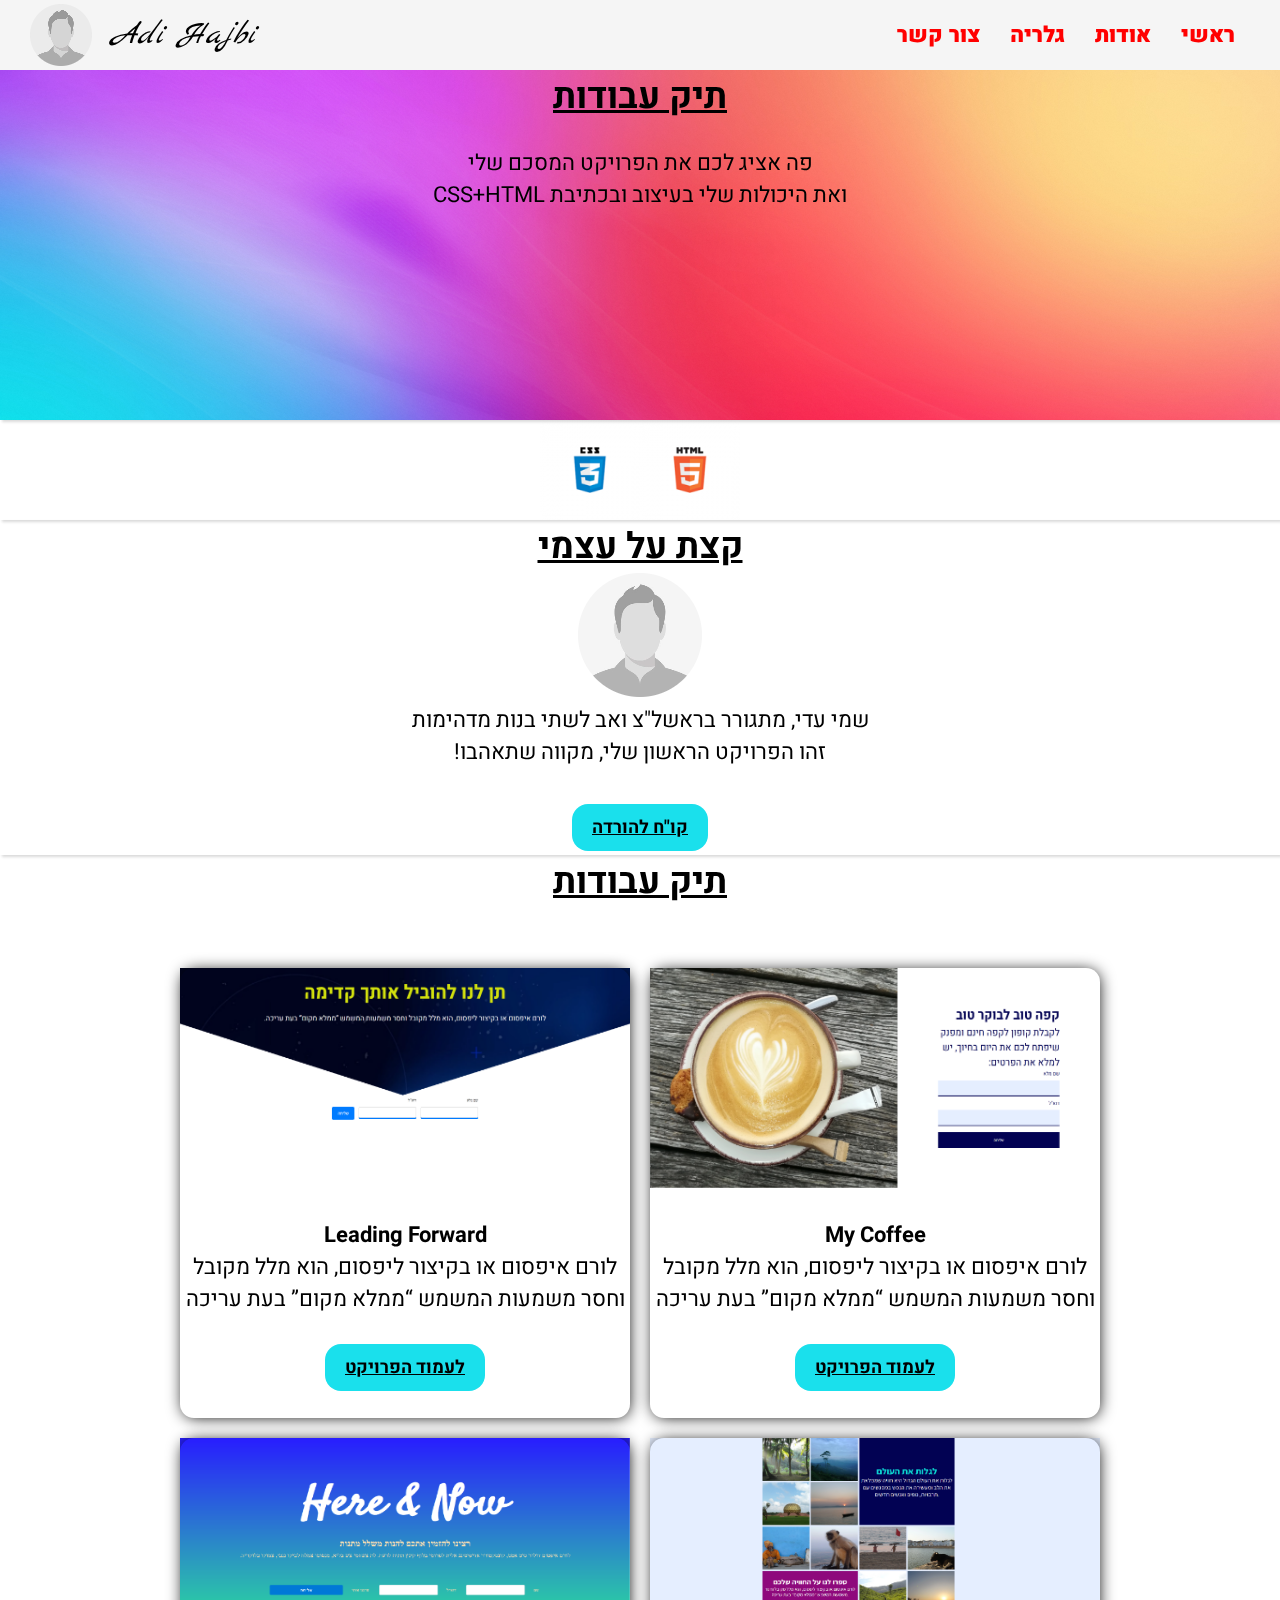
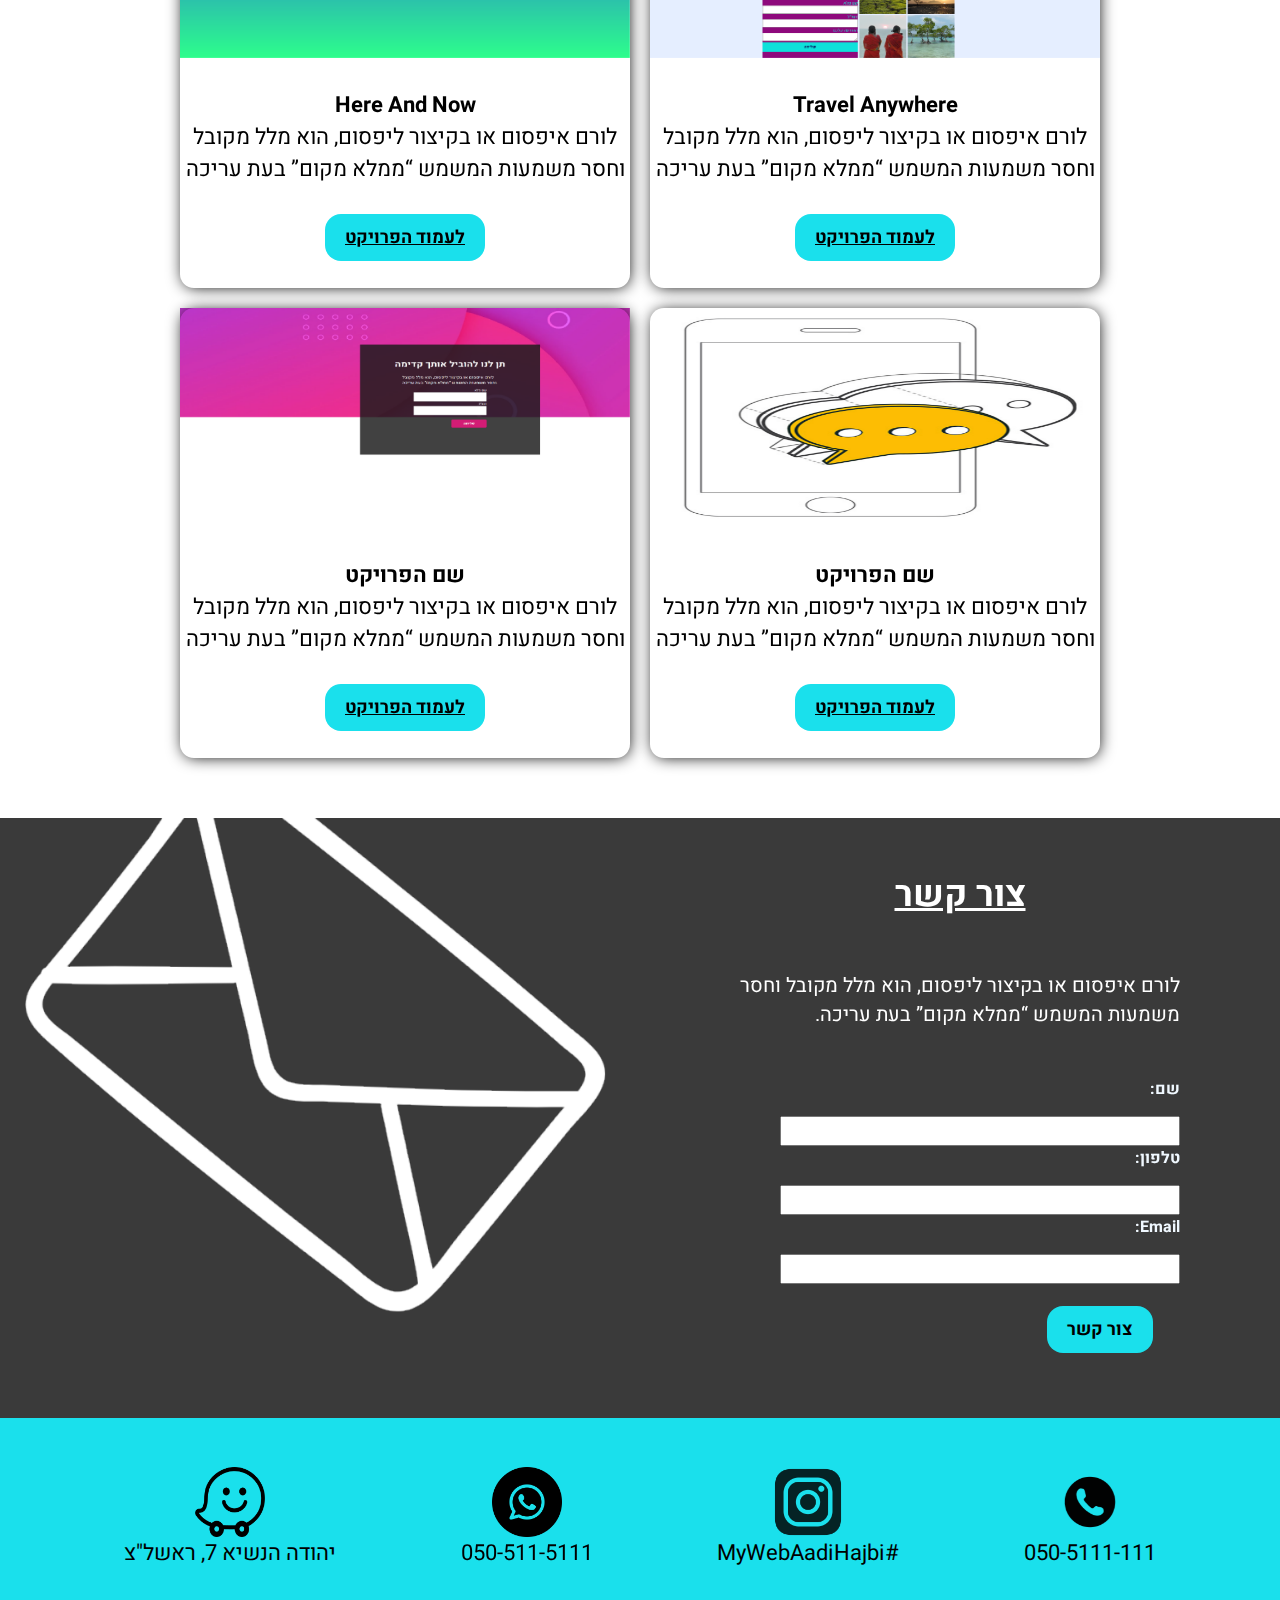
<file: index.html>
<!DOCTYPE html>
<html lang="he">

<head>
    <meta charset="UTF-8">
    <meta name="viewport" content="width=device-width, initial-scale=1.0">
    <link
        href="https://fonts.googleapis.com/css2?family=Heebo:wght@100..900&family=Marck+Script&family=Pacifico&display=swap"
        rel="stylesheet">
    <link rel="preconnect" href="https://fonts.googleapis.com">
    <link rel="preconnect" href="https://fonts.gstatic.com" crossorigin>
    <link
        href="https://fonts.googleapis.com/css2?family=Heebo:wght@100..900&family=Marck+Script&family=Pacifico&display=swap"
        rel="stylesheet">
    <link rel="stylesheet" href="css/style.css">
    <title>My Web</title>
</head>

<body>
    <div class="container">

        <header>
            <nav>
                <div class="main-menu">
                    <label for="menu-toggle" id="hamburger">&#8801;</label>
                    <input type="checkbox" id="menu-toggle" />
                    <div class="nav__links">
                        <a href="#main">ראשי</a>
                        <a href="#about">אודות</a>
                        <a href="#gallery">גלריה</a>
                        <a href="#contact">צור קשר</a>
                    </div>
                </div>
            </nav>
            <div class="logo">
                <p>Adi Hajbi</p>
                <img src="assets/profile-image-1.png" alt="logo">
            </div>
        </header>



        <div id="main">
            <div class="main-text">
                <h1>תיק עבודות</h1>
                <br>
                <p>פה אציג לכם את הפרויקט המסכם שלי
                    <br>
                    ואת היכולות שלי בעיצוב ובכתיבת CSS+HTML
                </p>
            </div>
        </div>

        <div class="htmlcss">
            <img src="assets/html.png" alt="html pic">
            <img src="assets/css.png" alt="css pic">
        </div>

        <div id="about">
            <h1>קצת על עצמי</h1>
            <div class="profile-logo">
                <img src="assets/largeprofilepic.png" alt="big profile pic">
            </div>
            <p>שמי עדי, מתגורר בראשל"צ ואב לשתי בנות מדהימות
                <br>
                זהו הפרויקט הראשון שלי, מקווה שתאהבו!
                <br><br>
            <div class="projectbtn">
                <a href="assets/cv.zip" download="cv.zip" class="btn">קו"ח להורדה</a>
            </div>

            </p>

        </div>

        <div id="gallery">
            <h1>תיק עבודות</h1>
            <div class="boxes">
                <div class="box">
                    <div class="project1img">
                        <img class="img1" src="./project/p1/assets/coffeeFullWebPage.png" alt="">
                    </div>
                    <br>
                    <div class="project1">
                        <h2>My Coffee</h2>
                        <p>לורם איפסום או בקיצור ליפסום, הוא מלל מקובל וחסר משמעות המשמש “ממלא מקום” בעת עריכה</p>
                        <div class="btn1">
                            <div class="btn_container">
                                <a href="./project/p1/TransitionPage/index.html" class="btn">לעמוד
                                    הפרויקט</a>
                            </div>
                        </div>
                    </div>

                </div>
                <div class="box">
                    <div class="project2img">
                        <img src="./project/p2/images/leadingForwardWebPage.png" class="img2" src="" alt="">
                    </div>
                    <br>
                    <h2>Leading Forward</h2>
                    <p>לורם איפסום או בקיצור ליפסום, הוא מלל מקובל וחסר משמעות המשמש “ממלא מקום” בעת עריכה</p>
                    <div class="btn1">
                        <div class="btn_container">
                            <a href="./project/p2/TransitionPage/index.html" class="btn">לעמוד
                                הפרויקט</a>
                        </div>
                    </div>
                </div>

                <div class="box">
                    <div class="project3img">
                        <img src="./project/p3/images/TravelWebPage.png" class="img3" src="" alt="">
                    </div>
                    <br>
                    <h2>Travel Anywhere</h2>
                    <p>לורם איפסום או בקיצור ליפסום, הוא מלל מקובל וחסר משמעות המשמש “ממלא מקום” בעת עריכה</p>
                    <div class="btn1">
                        <div class="btn_container">
                            <a href="./project/p3/TransitionPage/index.html" class="btn">לעמוד
                                הפרויקט</a>
                        </div>
                    </div>
                </div>

                <div class="box">
                    <div class="project4img">
                        <img class="img4" src="./project/p4/Here And Now WebPage.png" alt="">
                    </div>
                    <br>
                    <h2>Here And Now</h2>
                    <p>לורם איפסום או בקיצור ליפסום, הוא מלל מקובל וחסר משמעות המשמש “ממלא מקום” בעת עריכה</p>
                    <div class="btn1">
                        <div class="btn_container">
                            <a href="./project/p4/TransitionPage/index.html" class="btn">לעמוד
                                הפרויקט</a>
                        </div>
                    </div>
                </div>

                <div class="box">
                    <div class="project5img">
                        <img class="img5" src="./project/p5/images/Free Consultation landing page.png" alt="">
                    </div>
                    <br>
                    <h2>שם הפרויקט</h2>
                    <p>לורם איפסום או בקיצור ליפסום, הוא מלל מקובל וחסר משמעות המשמש “ממלא מקום” בעת עריכה</p>
                    <div class="btn1">
                        <div class="btn_container">
                            <a href="./project/p5/TransitionPage/index.html" class="btn">לעמוד
                                הפרויקט</a>
                        </div>
                    </div>
                </div>

                <div class="box">
                    <div class="project6img">
                        <img class="img6" src="./project/p6/images/LetUsFullWebPagepng.png" alt="">
                    </div>
                    <br>
                    <h2>שם הפרויקט</h2>
                    <p>לורם איפסום או בקיצור ליפסום, הוא מלל מקובל וחסר משמעות המשמש “ממלא מקום” בעת עריכה</p>
                    <div class="btn1">
                        <div class="btn_container">
                            <a href="./project/p6/TransitionPage/index.html" class="btn">לעמוד הפרויקט</a>
                        </div>
                    </div>
                </div>



                <div id="contact_container">
                    <div class="contactRight">
                        <div class="headline">
                            <h1>צור קשר</h1>
                            <p>לורם איפסום או בקיצור ליפסום, הוא מלל מקובל וחסר משמעות המשמש “ממלא מקום” בעת עריכה.
                            </p>
                            <br>
                            <br>
                            <form id="contactForm">

                                <div class="formRow">
                                    <label for="name">שם:</label>
                                    <input type="text" id="name" name="שם" required>
                                </div>

                                <div class="formRow">
                                    <label for="phone">טלפון:</label>
                                    <input type="text" id="phone" name="phone" required>
                                </div>

                                <div class="formRow">
                                    <label for="email">Email:</label>
                                    <input type="email" id="email" name="email" required>
                                </div>

                                <div class="button">
                                    <button class="btn" type="submit">צור קשר</button>
                                </div>
                            </form>
                        </div>
                    </div>

                    <div class="contactLeft">
                    </div>
                </div>

                <section id="contact">
                    <div class="sectionbottom">
                        <div class="phone1">
                            <img class="phonelogo" src="assets/phonelogo.jpg">
                            <p>050-5111-111</p>
                        </div>
                        <div class="insta1">
                            <img class="instalogo" src="assets/insta2.png">
                            <p>#MyWebAadiHajbi</p>
                        </div>
                        <div class="whatsapp1">
                            <img class="whatsapplogo" src="assets/whatsapplogo.png">
                            <p>050-511-5111</p>
                        </div>
                        <div class="waze1">
                            <img class="wazelogo" src="assets/wazeicon.png">
                            <p>יהודה הנשיא 7, ראשל"צ</p>
                        </div>
                    </div>
                </section>
            </div>
        </div>


</body>
</file>
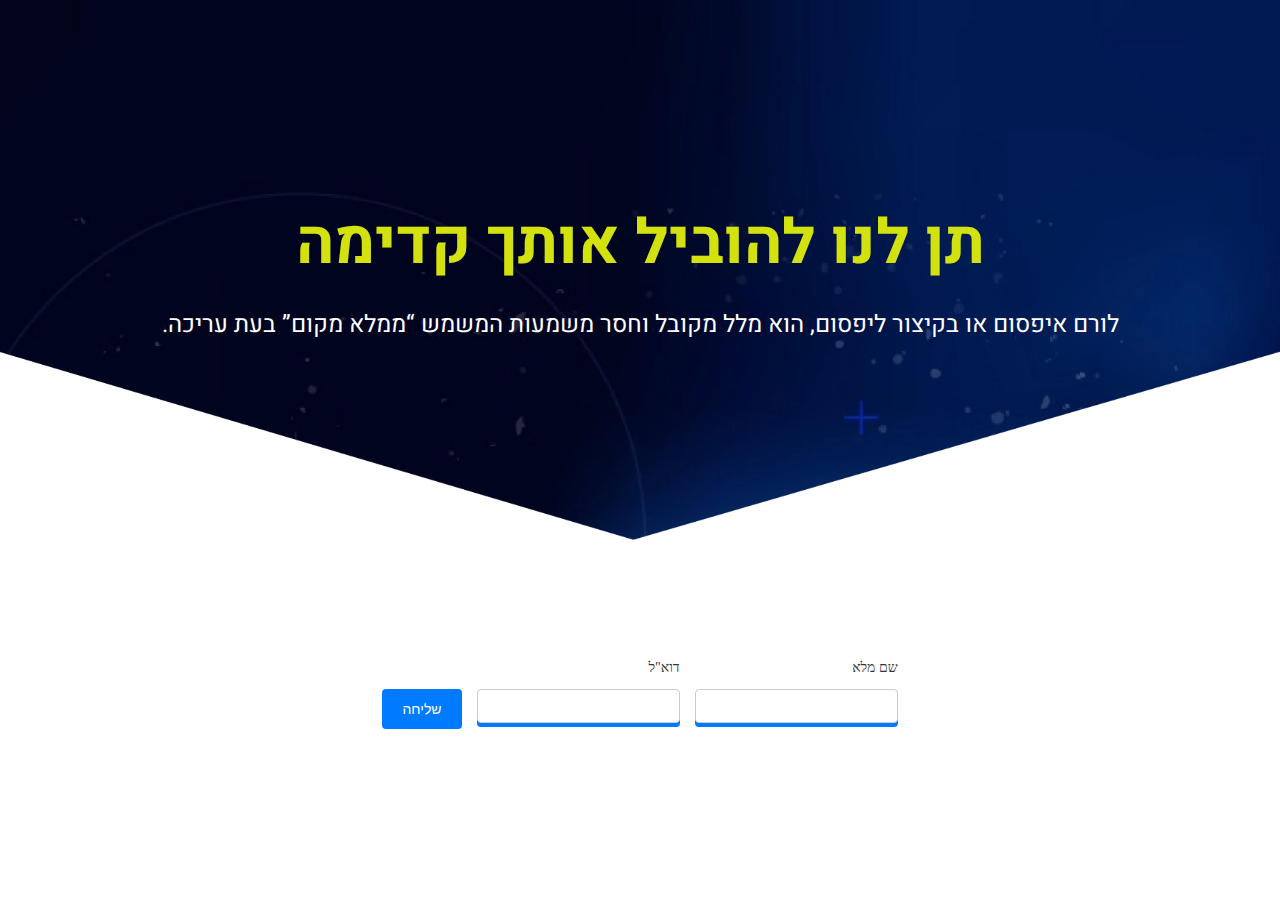
<file: project/p2/index.html>
<!DOCTYPE html>
<html lang="he">

<head>
    <meta charset="UTF-8">
    <meta name="viewport" content="width=device-width, initial-scale=1.0">
    <link rel="stylesheet" href="style.css">
    <link rel="preconnect" href="https://fonts.googleapis.com">
    <link rel="preconnect" href="https://fonts.gstatic.com" crossorigin>
    <link
        href="https://fonts.googleapis.com/css2?family=Heebo:wght@100..900&family=Marck+Script&family=Montserrat:ital,wght@0,100..900;1,100..900&family=Pacifico&display=swap"
        rel="stylesheet">
    <title>Leading Forward</title>
</head>
<div class="container">
    <div class="pic-div">
        <img class="top-pic" src="./images/Path 15@2x.png" alt="Leading Forward">

        <div class="text">
            <h1 class="texth1">תן לנו להוביל אותך קדימה</h1>
            <br>
            <p>לורם איפסום או בקיצור ליפסום, הוא מלל מקובל וחסר משמעות המשמש “ממלא מקום” בעת עריכה.</p>
        </div>
    </div>








    <div class="forme">
        <form>
            <div class="formColumn">
                <label for="name">שם מלא</label>
                <br>
                <input type="text" id="name" required>
                <br>
            </div>

            <div class="formColumn">
                <label for="mail">דוא"ל</label>
                <br>
                <input type="email" id="mail" required>
                <br>
            </div>

            <button class="btn" type="submit">שליחה</button>
        </form>
    </div>
</div>


<body>
</body>

</html>
</file>
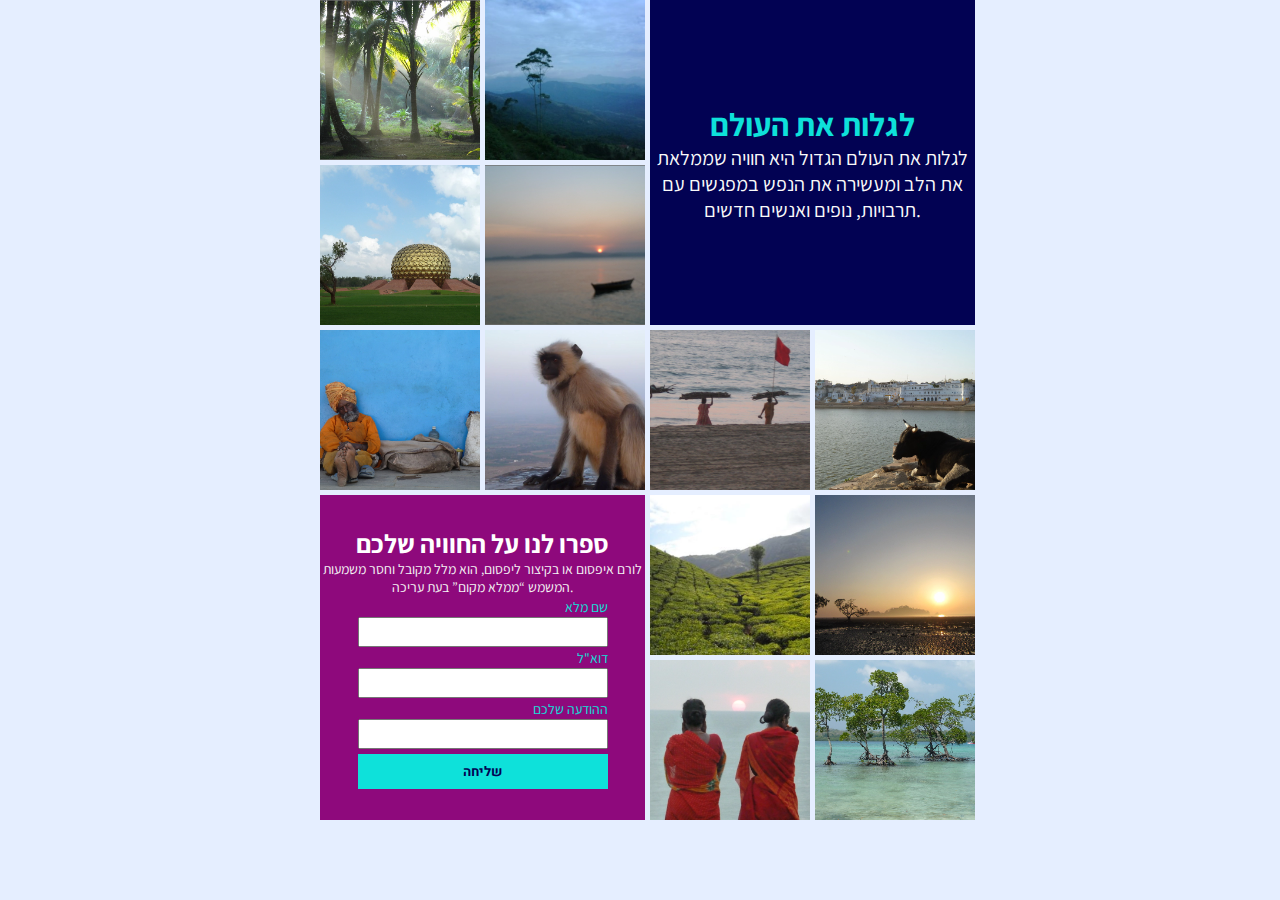
<file: project/p3/index.html>
<!DOCTYPE html>
<html lang="he">

<head>
    <meta charset="UTF-8">
    <meta name="viewport" content="width=device-width, initial-scale=1.0">
    <link rel="stylesheet" href="style.css">
    <link rel="preconnect" href="https://fonts.googleapis.com">
    <link rel="preconnect" href="https://fonts.gstatic.com" crossorigin>
    <link
        href="https://fonts.googleapis.com/css2?family=Assistant:wght@200..800&family=Heebo:wght@100..900&display=swap"
        rel="stylesheet">
    <title>Travel</title>
</head>

<body>
    <div class="container">
        <div class="parent">
            <div class="child pic1"><img src="./images/Rectangle 506-1.png"></div>
            <div class="child pic2"><img src="./images/Rectangle 506-2.png"></div>
            <div class="child pic3"><img src="./images/Rectangle 506-3.png"></div>
            <div class="child pic4"><img src="./images/Rectangle 506-4.png"></div>
            <div class="child pic5"><img src="./images/Rectangle 506-5.png"></div>
            <div class="child pic6"><img src="./images/Rectangle 506-7.png"></div>
            <div class="child pic7"><img src="./images/Rectangle 506-8.png"></div>
            <div class="child pic8"><img src="./images/Rectangle 506-9.png"></div>
            <div class="child pic9"><img src="./images/Rectangle 506.png"></div>
            <div class="child pic10"><img src="./images/Rectangle 513.png"></div>
            <div class="child pic11"><img src="./images/Rectangle 514.png"></div>
            <div class="child pic12"><img src="./images/Rectangle 515.png"></div>

            <div class="headline-div">
                <h1>לגלות את העולם</h1>
                <p>לגלות את העולם הגדול היא חוויה שממלאת את הלב ומעשירה את הנפש במפגשים עם תרבויות, נופים ואנשים
                    חדשים.
                </p>
            </div>
            <div class="form-div">
                <h1>ספרו לנו על החוויה שלכם</h1>
                <p>לורם איפסום או בקיצור ליפסום, הוא מלל מקובל וחסר משמעות המשמש “ממלא מקום” בעת עריכה.</p>

                <div class="formbox">
                    <form name="forme">
                        <label for="name">שם מלא</label>
                        <br>
                        <input type="text" id="name">
                        <br>
                        <label for="mail">דוא"ל</label>
                        <br>
                        <input type="email" id="mail">
                        <br>
                        <label for="message">ההודעה שלכם</label>
                        <br>
                        <textarea name="message" id="message"></textarea>
                        <br>
                        <button type="submit">שליחה</button>
                    </form>
                </div>
            </div>
        </div>
    </div>
</body>

</html>
</file>
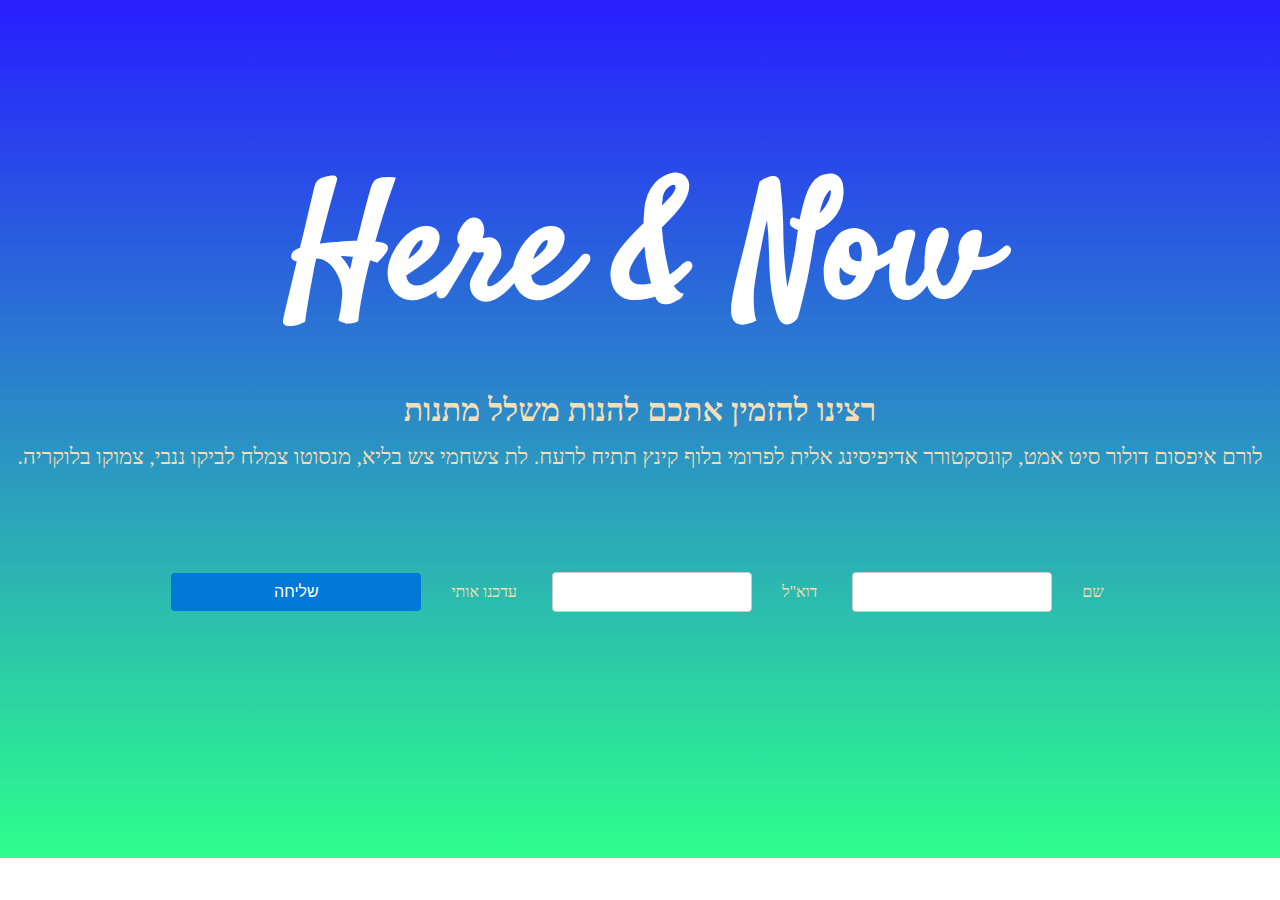
<file: project/p4/Index.html>
<!DOCTYPE html>
<html lang="he">

<head>
    <meta charset="UTF-8">
    <meta name="viewport" content="width=device-width, initial-scale=1.0">
    <link rel="stylesheet" href="style.css">
    <link rel="preconnect" href="https://fonts.googleapis.com">
    <link rel="preconnect" href="https://fonts.gstatic.com" crossorigin>
    <link
        href="https://fonts.googleapis.com/css2?family=Heebo:wght@100..900&family=Marck+Script&family=Montserrat:ital,wght@0,100..900;1,100..900&family=Pacifico&family=Satisfy&display=swap"
        rel="stylesheet">
    <link rel="preconnect" href="https://fonts.googleapis.com">
    <link rel="preconnect" href="https://fonts.gstatic.com" crossorigin>
    <link
        href="https://fonts.googleapis.com/css2?family=Heebo:wght@100..900&family=Marck+Script&family=Montserrat:ital,wght@0,100..900;1,100..900&family=Pacifico&family=Satisfy&family=Varela+Round&display=swap"
        rel="stylesheet">
    <title>Here And Now</title>
</head>

<body>

    <div class="container">
        <div class="headline">
            <h1>Here & Now</h1>
            <br>
            <h2>רצינו להזמין אתכם להנות משלל מתנות</h2>
        </div>
        <div class="text">לורם איפסום דולור סיט אמט, קונסקטורר אדיפיסינג אלית לפרומי בלוף קינץ תתיח לרעח. לת צשחמי צש
            בליא, מנסוטו צמלח לביקו
            ננבי, צמוקו בלוקריה.
        </div>
        <div class="forme">
            <form>
                <label for="name">שם </label>
                <br>
                <input type="text" id="name" required>
                <br>
                <label for="mail">דוא"ל</label>
                <br>
                <input type="email" id="mail" required>
                <br>
                <label for="message">עדכנו אותי</label>
                <br>
                <button type="submit">שליחה</button>
            </form>
        </div>
    </div>
</body>

</html>
</file>
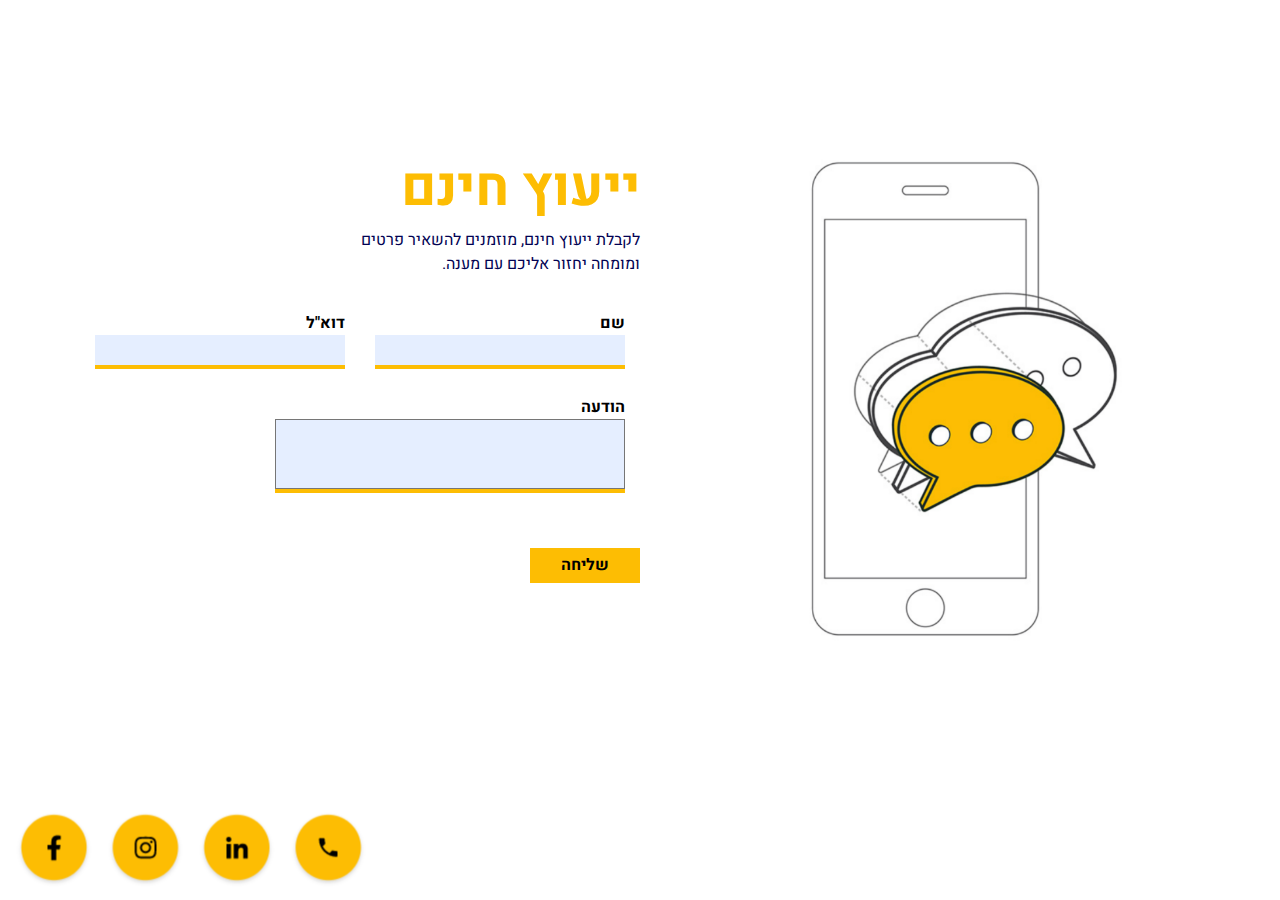
<file: project/p5/index.html>
<!DOCTYPE html>
<html lang="he">

<head>
    <meta charset="UTF-8">
    <meta name="viewport" content="width=device-width, initial-scale=1.0">
    <link rel="preconnect" href="https://fonts.googleapis.com">
    <link rel="preconnect" href="https://fonts.gstatic.com" crossorigin>
    <link
        href="https://fonts.googleapis.com/css2?family=Heebo:wght@100..900&family=Marck+Script&family=Montserrat:ital,wght@0,100..900;1,100..900&family=Pacifico&family=Satisfy&family=Varela+Round&display=swap"
        rel="stylesheet">
    <link rel="stylesheet" href="style.css">
    <title>Free Consultation</title>
</head>

<body>

    <div class="container">

        <div class="layout">
            <div class="imageDiv">
                <img class="img1" src="./images/Free Consultation landing page.png">
            </div>

            <div class="myForm">
                <div class="headline">
                    <h1>ייעוץ חינם</h1>
                    <p>לקבלת ייעוץ חינם, מוזמנים להשאיר פרטים<br>
                        ומומחה יחזור אליכם עם מענה.</p>
                </div>

                <div class="form1">
                    <form>
                        <div class="inputcolumn">
                            <label for="name">שם </label>
                            <br>
                            <input type="text" id="name" required>
                            <br>
                        </div>

                        <div class="inputcolumn">
                            <label for="mail">דוא"ל</label>
                            <br>
                            <input type="email" id="name" required>
                            <br>
                        </div>

                        <div class="inputcolumn1">
                            <label for="textarea">הודעה</label>
                            <br>
                            <textarea> </textarea>


                        </div>
                    </form>
                    <button type="submit">שליחה</button>
                </div>

                <div class="links">

                    <img src="./images/ImagesRow.png">
                </div>
            </div>
        </div>
    </div>

    </div>

    </div>



</body>

</html>
</file>
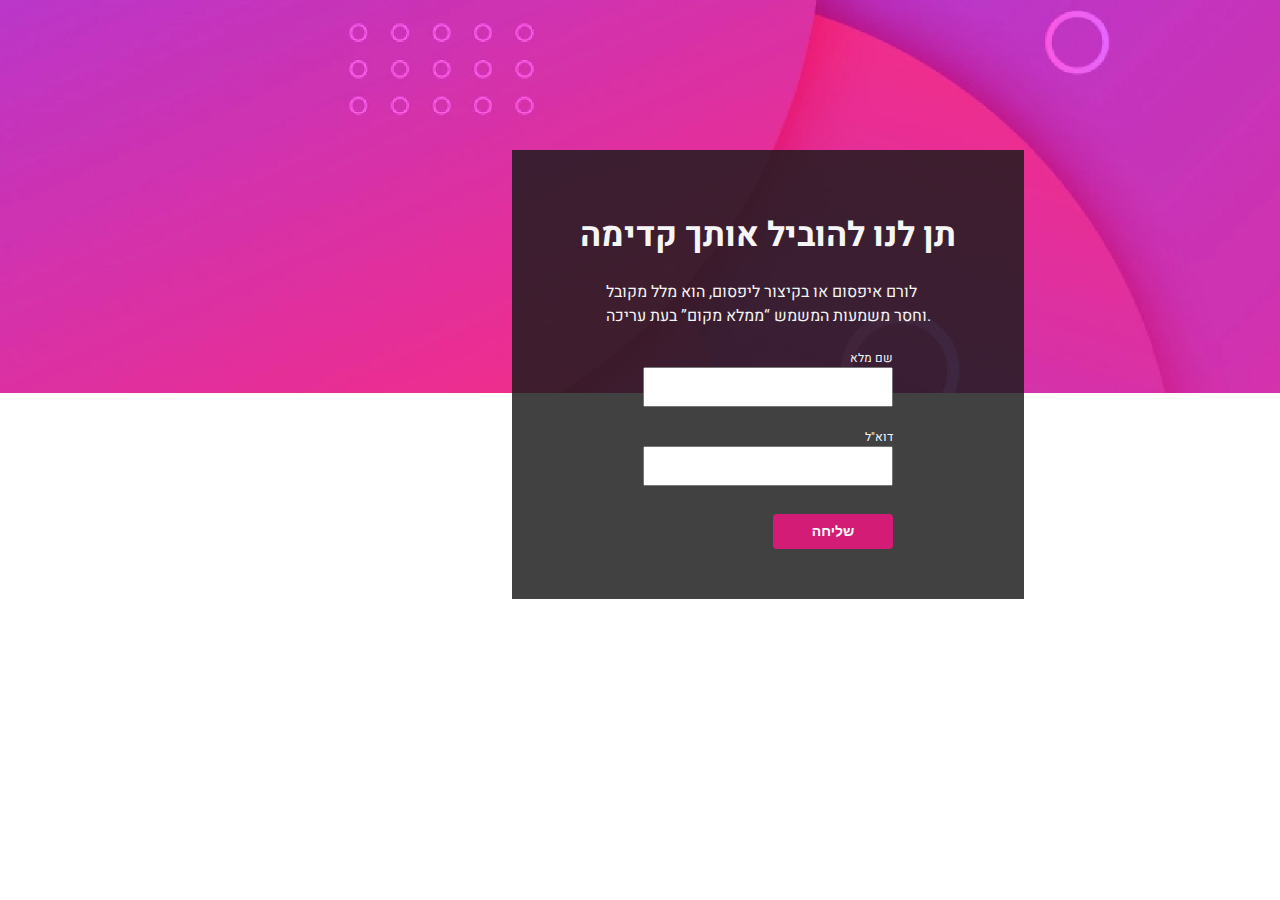
<file: project/p6/Index.html>
<!DOCTYPE html>
<html lang="he">

<head>
    <meta charset="UTF-8">
    <meta name="viewport" content="width=device-width, initial-scale=1.0">
    <link rel="preconnect" href="https://fonts.googleapis.com">
    <link rel="preconnect" href="https://fonts.gstatic.com" crossorigin>
    <link
        href="https://fonts.googleapis.com/css2?family=Heebo:wght@100..900&family=Marck+Script&family=Montserrat:ital,wght@0,100..900;1,100..900&family=Pacifico&family=Satisfy&family=Varela+Round&display=swap"
        rel="stylesheet">
    <link rel="stylesheet" href="style.css">
    <title>Let Us</title>
</head>

<body>
    <div class="container">
        <div class="topBgc">
            <img class="bgc" src="./images/Path 15.png">
        </div>
        <div class="formDiv">
            <h1>תן לנו להוביל אותך קדימה</h1>
            <p>לורם איפסום או בקיצור ליפסום, הוא מלל מקובל
                <br>
                וחסר משמעות המשמש “ממלא מקום” בעת עריכה.
            </p>

            <form class="forme">
                <div class="type1">
                    <label for="name">שם מלא</label>
                    <br>
                    <input type="text" id="name" required>
                    <br>
                </div>

                <div class="type2">
                    <label for="mail">דוא"ל</label>
                    <br>
                    <input type="email" id="mail" required>
                    <br>
                </div>
                <br>
                <div class="btn">
                    <button type="submit">שליחה</button>
                </div>
            </form>
        </div>
    </div>
</body>

</html>
</file>
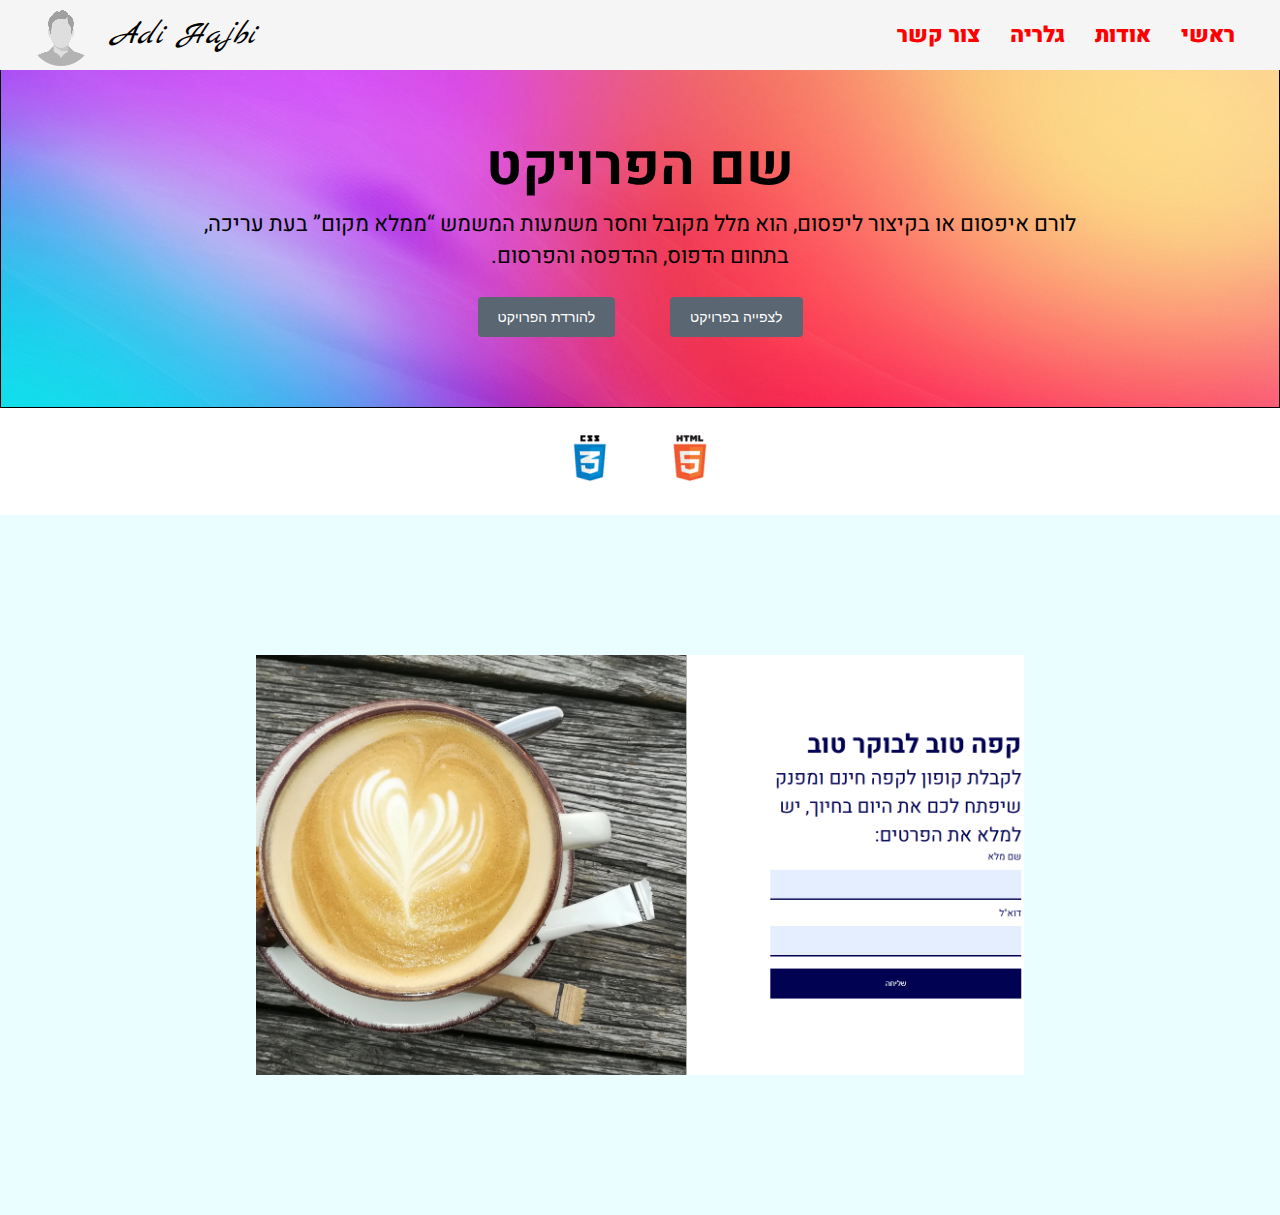
<file: project/p1/TransitionPage/index.html>
<!DOCTYPE html>
<html lang="en">

<head>
    <meta charset="UTF-8">
    <meta name="viewport" content="width=device-width, initial-scale=1.0">
    <link
        href="https://fonts.googleapis.com/css2?family=Heebo:wght@100..900&family=Marck+Script&family=Pacifico&display=swap"
        rel="stylesheet">
    <link rel="preconnect" href="https://fonts.googleapis.com">
    <link rel="preconnect" href="https://fonts.gstatic.com" crossorigin>
    <link rel="stylesheet" href="style.css">
    <title>Transition Page</title>
</head>


<body>

    <header>
        <nav>
            <div class="main-menu">
                <label for="menu-toggle" id="hamburger">&#8801;</label>
                <input type="checkbox" id="menu-toggle" />
                <div class="nav__links">
                    <a href="../../../index.html#main">ראשי</a>
                    <a href="../../../index.html#about">אודות</a>
                    <a href="../../../index.html#gallery">גלריה</a>
                    <a href="../../../index.html#contact">צור קשר</a>
                </div>
            </div>
        </nav>

        <div class="logo">
            <p>Adi Hajbi</p>
            <img src="../assets/profile-image-1.png" alt="logo">
        </div>
    </header>
    <br><br>


    <div class="projectName">
        <div class="headline">
            <h1>שם הפרויקט</h1>
            <p>לורם איפסום או בקיצור ליפסום, הוא מלל מקובל וחסר משמעות המשמש “ממלא מקום” בעת עריכה,
                <br>
                בתחום הדפוס, ההדפסה
                והפרסום.
            </p>
            <div class="buttons">
                <div class="btn1"><a href="../index.html"><button>לצפייה בפרויקט</button></a></div>
                <div class="btn2"><a href="../project1.rar"><button>להורדת הפרויקט</button></a></div>
            </div>

        </div>
    </div>

    <div class="skillSet">
        <div class="htmlImg"><img src="../assets/html.png"></div>
        <div class="cssImg"><img src="../assets/css.png"></div>
    </div>

    <div class="projectPreview">

        <div class="projectImg">
            <img src="../assets/coffeeFullWebPage.png">
        </div>

    </div>

</body>

</html>
</file>
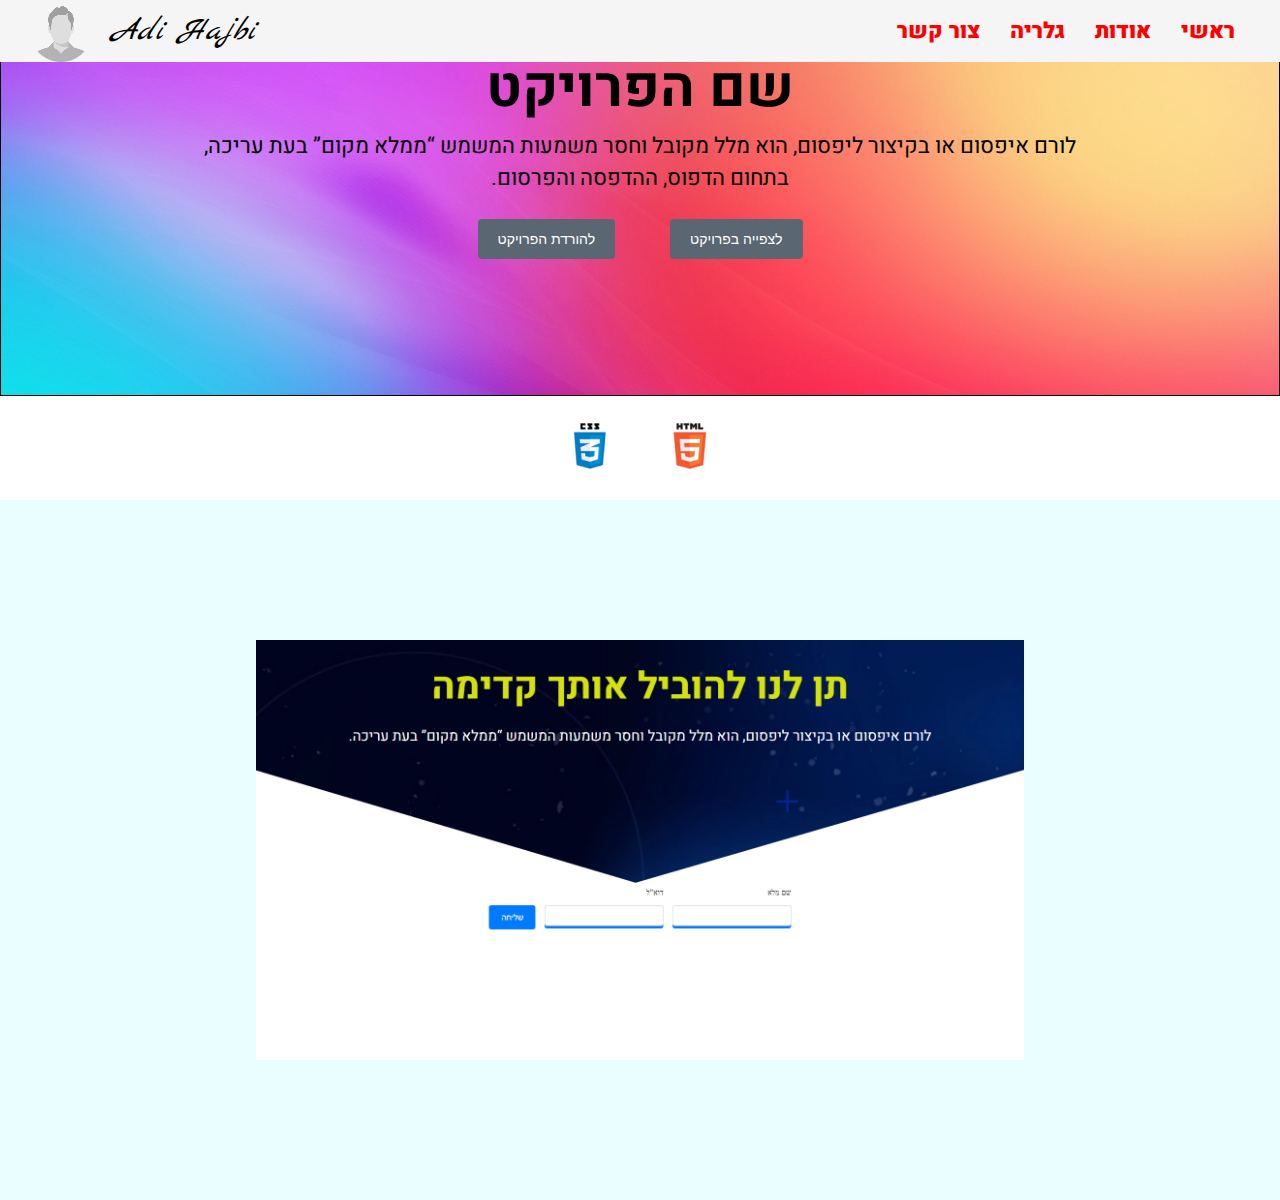
<file: project/p2/TransitionPage/index.html>
<!DOCTYPE html>
<html lang="he">

<head>
    <meta charset="UTF-8">
    <meta name="viewport" content="width=device-width, initial-scale=1.0">
    <link
        href="https://fonts.googleapis.com/css2?family=Heebo:wght@100..900&family=Marck+Script&family=Pacifico&display=swap"
        rel="stylesheet">
    <link rel="preconnect" href="https://fonts.googleapis.com">
    <link rel="preconnect" href="https://fonts.gstatic.com" crossorigin>
    <link
        href="https://fonts.googleapis.com/css2?family=Heebo:wght@100..900&family=Marck+Script&family=Pacifico&display=swap"
        rel="stylesheet">
    <link rel="stylesheet" href="style.css">
    <title>Transition Page</title>
</head>


<body>

    <header>
        <nav>
            <div class="main-menu">
                <label for="menu-toggle" id="hamburger">&#8801;</label>
                <input type="checkbox" id="menu-toggle" />
                <div class="nav__links">
                    <a href="../../../index.html#main">ראשי</a>
                    <a href="../../../index.html#about">אודות</a>
                    <a href="../../../index.html#gallery">גלריה</a>
                    <a href="../../../index.html#contact">צור קשר</a>
                </div>
            </div>
        </nav>

        <div class="logo">
            <p>Adi Hajbi</p>
            <img src="..//images/profile-image-1.png" alt="logo">
        </div>
    </header>
    <br><br>


    <div class="projectName">
        <div class="headline">
            <h1>שם הפרויקט</h1>
            <p>לורם איפסום או בקיצור ליפסום, הוא מלל מקובל וחסר משמעות המשמש “ממלא מקום” בעת עריכה,
                <br>
                בתחום הדפוס, ההדפסה
                והפרסום.
            </p>
            <div class="buttons">
                <div class="btn1"><a href="../index.html"><button>לצפייה בפרויקט</button></a></div>
                <div class="btn2"><a href="../project2.zip" download="project.zip"><button>להורדת הפרויקט</button></a>
                </div>
            </div>

        </div>
    </div>

    <div class="skillSet">
        <div class="htmlImg"><img src="../images/html.png"></div>
        <div class="cssImg"><img src="../images/css.png"></div>
    </div>

    <div class="projectPreview">

        <div class="projectImg">
            <img src="../images/leadingForwardWebPage.png">
        </div>

    </div>

</body>

</html>
</file>
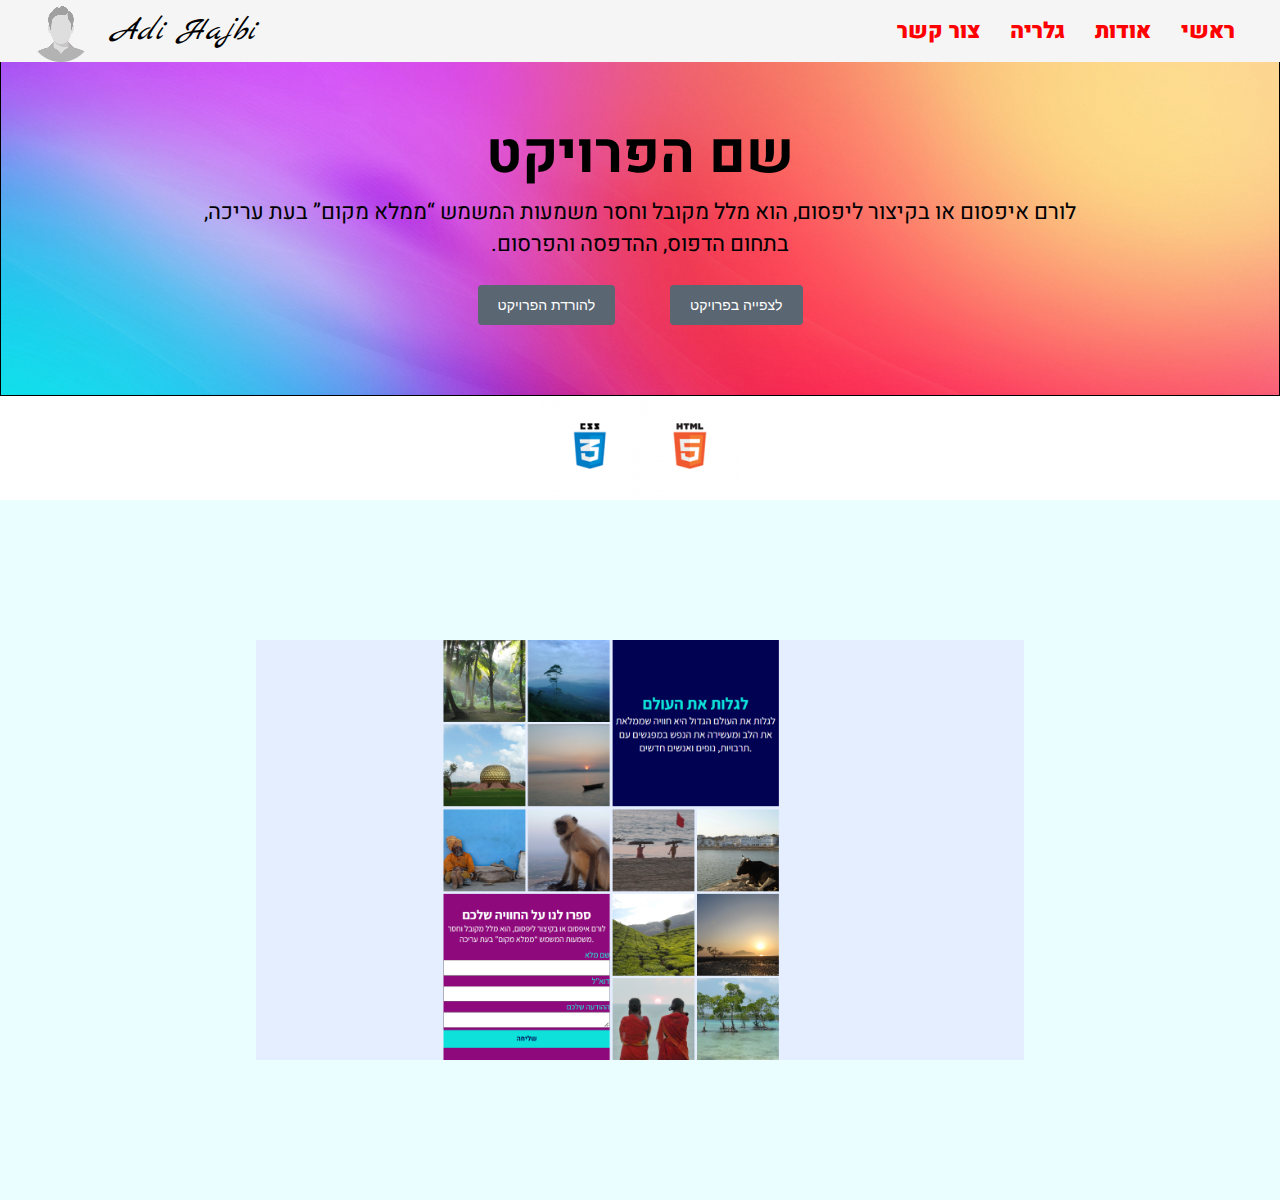
<file: project/p3/TransitionPage/index.html>
<!DOCTYPE html>
<html lang="he">

<head>
    <meta charset="UTF-8">
    <meta name="viewport" content="width=device-width, initial-scale=1.0">
    <link
        href="https://fonts.googleapis.com/css2?family=Heebo:wght@100..900&family=Marck+Script&family=Pacifico&display=swap"
        rel="stylesheet">
    <link rel="preconnect" href="https://fonts.googleapis.com">
    <link rel="preconnect" href="https://fonts.gstatic.com" crossorigin>
    <link
        href="https://fonts.googleapis.com/css2?family=Heebo:wght@100..900&family=Marck+Script&family=Pacifico&display=swap"
        rel="stylesheet">
    <link rel="stylesheet" href="style.css">
    <title>Transition Page</title>
</head>


<body>

    <header>
        <nav>
            <div class="main-menu">
                <label for="menu-toggle" id="hamburger">&#8801;</label>
                <input type="checkbox" id="menu-toggle" />
                <div class="nav__links">
                    <a href="../../../index.html#main">ראשי</a>
                    <a href="../../../index.html#about">אודות</a>
                    <a href="../../../index.html#gallery">גלריה</a>
                    <a href="../../../index.html#contact">צור קשר</a>
                </div>
            </div>
        </nav>

        <div class="logo">
            <p>Adi Hajbi</p>
            <img src="..//images/profile-image-1.png" alt="logo">
        </div>
    </header>
    <br><br>


    <div class="projectName">
        <div class="headline">
            <h1>שם הפרויקט</h1>
            <p>לורם איפסום או בקיצור ליפסום, הוא מלל מקובל וחסר משמעות המשמש “ממלא מקום” בעת עריכה,
                <br>
                בתחום הדפוס, ההדפסה
                והפרסום.
            </p>
            <div class="buttons">
                <div class="btn1"><a href="../index.html"><button>לצפייה בפרויקט</button></a></div>
                <div class="btn2"><a href="../project3.zip"><button>להורדת הפרויקט</button></a></div>
            </div>

        </div>
    </div>

    <div class="skillSet">
        <div class="htmlImg"><img src="./images/html.png"></div>
        <div class="cssImg"><img src="./images/css.png"></div>
    </div>

    <div class="projectPreview">

        <div class="projectImg">
            <img src="../images/TravelWebPage.png">
        </div>

    </div>

</body>

</html>
</file>
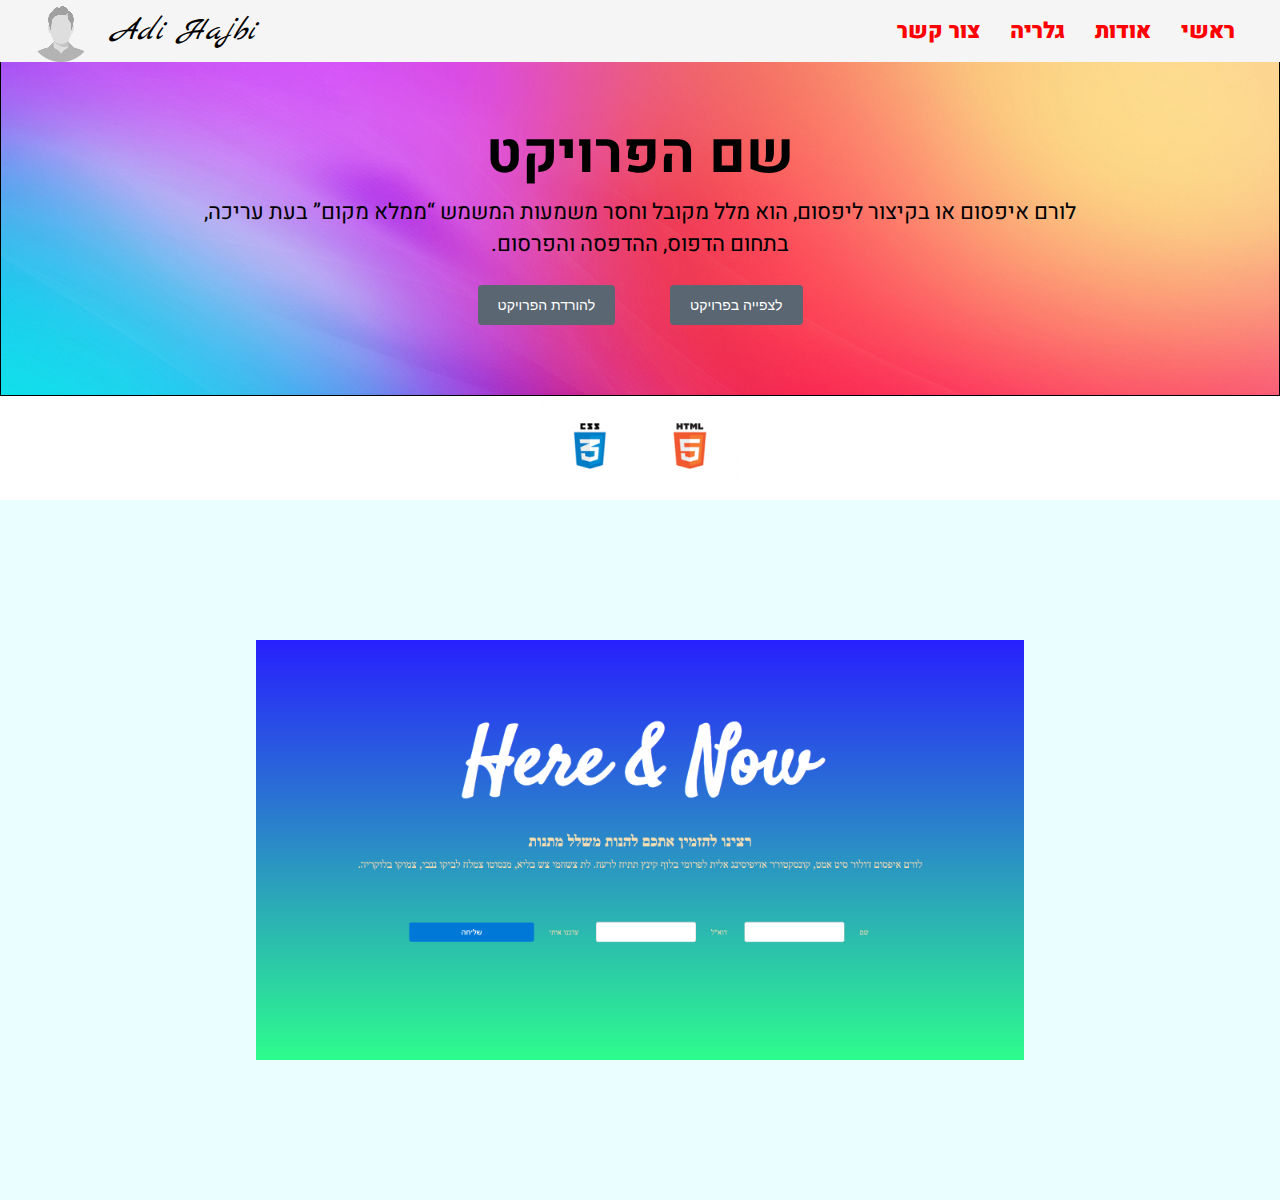
<file: project/p4/TransitionPage/index.html>
<!DOCTYPE html>
<html lang="he">

<head>
    <meta charset="UTF-8">
    <meta name="viewport" content="width=device-width, initial-scale=1.0">
    <link
        href="https://fonts.googleapis.com/css2?family=Heebo:wght@100..900&family=Marck+Script&family=Pacifico&display=swap"
        rel="stylesheet">
    <link rel="preconnect" href="https://fonts.googleapis.com">
    <link rel="preconnect" href="https://fonts.gstatic.com" crossorigin>
    <link
        href="https://fonts.googleapis.com/css2?family=Heebo:wght@100..900&family=Marck+Script&family=Pacifico&display=swap"
        rel="stylesheet">
    <link rel="stylesheet" href="style.css">
    <title>Transition Page</title>
</head>


<body>

    <header>
        <nav>
            <div class="main-menu">
                <label for="menu-toggle" id="hamburger">&#8801;</label>
                <input type="checkbox" id="menu-toggle" />
                <div class="nav__links">
                    <a href="../../../index.html#main">ראשי</a>
                    <a href="../../../index.html#about">אודות</a>
                    <a href="../../../index.html#gallery">גלריה</a>
                    <a href="../../../index.html#contact">צור קשר</a>
                </div>
            </div>
        </nav>

        <div class="logo">
            <p>Adi Hajbi</p>
            <img src="../TransitionPage/images/profile-image-1.png" alt="logo">
        </div>
    </header>
    <br><br>

    <div class="projectName">
        <div class="headline">
            <h1>שם הפרויקט</h1>
            <p>לורם איפסום או בקיצור ליפסום, הוא מלל מקובל וחסר משמעות המשמש “ממלא מקום” בעת עריכה,
                <br>
                בתחום הדפוס, ההדפסה
                והפרסום.
            </p>
            <div class="buttons">
                <div class="btn1"><a href="../Index.html"><button>לצפייה בפרויקט</button></a></div>
                <div class="btn2"><a href="../project4.zip"><button>להורדת הפרויקט</button></a></div>
            </div>

        </div>
    </div>

    <div class="skillSet">
        <div class="htmlImg"><img src="./images/html.png"></div>
        <div class="cssImg"><img src="./images/css.png"></div>
    </div>

    <div class="projectPreview">

        <div class="projectImg">
            <img src="./images/Here And Now WebPage.png">
        </div>

    </div>

</body>

</html>
</file>
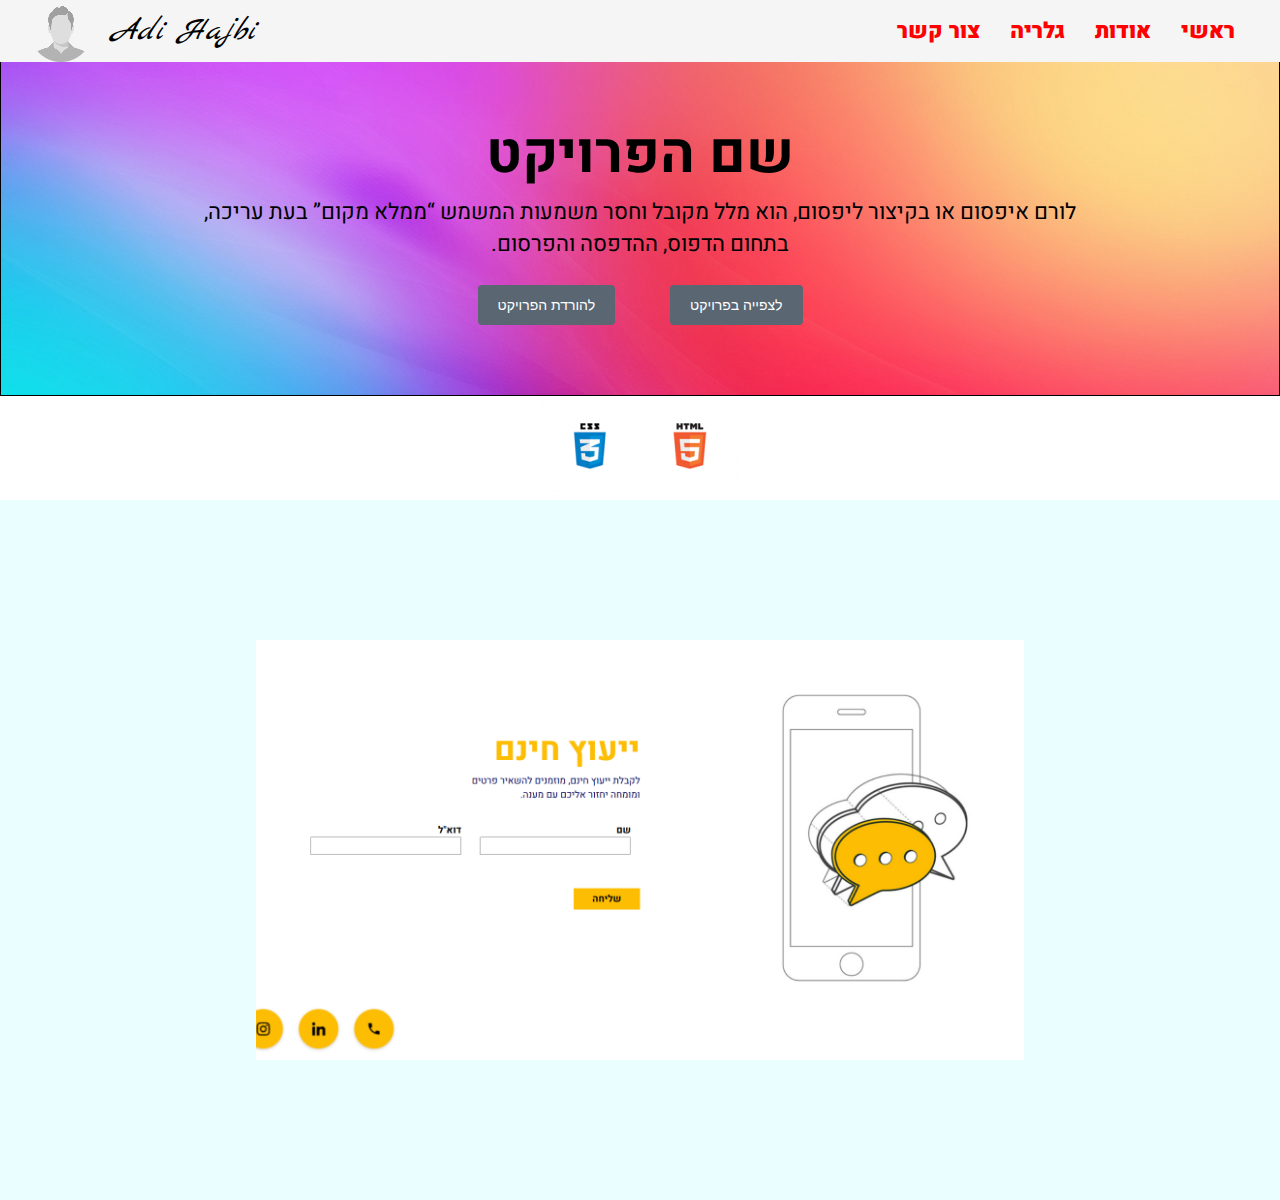
<file: project/p5/TransitionPage/index.html>
<!DOCTYPE html>
<html lang="he">

<head>
    <meta charset="UTF-8">
    <meta name="viewport" content="width=device-width, initial-scale=1.0">
    <link
        href="https://fonts.googleapis.com/css2?family=Heebo:wght@100..900&family=Marck+Script&family=Pacifico&display=swap"
        rel="stylesheet">
    <link rel="preconnect" href="https://fonts.googleapis.com">
    <link rel="preconnect" href="https://fonts.gstatic.com" crossorigin>
    <link
        href="https://fonts.googleapis.com/css2?family=Heebo:wght@100..900&family=Marck+Script&family=Pacifico&display=swap"
        rel="stylesheet">
    <link rel="stylesheet" href="style.css">
    <title>Transition Page</title>
</head>


<body>

    <header>
        <nav>
            <div class="main-menu">
                <label for="menu-toggle" id="hamburger">&#8801;</label>
                <input type="checkbox" id="menu-toggle" />
                <div class="nav__links">
                    <a href="../../../index.html#main">ראשי</a>
                    <a href="../../../index.html#about">אודות</a>
                    <a href="../../../index.html#gallery">גלריה</a>
                    <a href="../../../index.html#contact">צור קשר</a>
                </div>
            </div>
        </nav>

        <div class="logo">
            <p>Adi Hajbi</p>
            <img src="..//images/profile-image-1.png" alt="logo">
        </div>
    </header>
    <br><br>


    <div class="projectName">
        <div class="headline">
            <h1>שם הפרויקט</h1>
            <p>לורם איפסום או בקיצור ליפסום, הוא מלל מקובל וחסר משמעות המשמש “ממלא מקום” בעת עריכה,
                <br>
                בתחום הדפוס, ההדפסה
                והפרסום.
            </p>
            <div class="buttons">
                <div class="btn1"><a href="../index.html"><button>לצפייה בפרויקט</button></a></div>
                <div class="btn2"><a href="../project5.zip" download="project5.zip"><button>להורדת הפרויקט</button></a>
                </div>
            </div>

        </div>
    </div>

    <div class="skillSet">
        <div class="htmlImg"><img src="./images/html.png"></div>
        <div class="cssImg"><img src="./images/css.png"></div>
    </div>

    <div class="projectPreview">

        <div class="projectImg">
            <img src="../TransitionPage/images/Consultation WebPage.png">
        </div>

    </div>

</body>

</html>
</file>
<file: css/style.css>
* {
    margin: 0;
    padding: 0;
    box-sizing: border-box;
}

html {
    scroll-behavior: smooth;
}

body {
    font-family: 'Heebo', sans-serif;
    direction: rtl;

    margin: 0;
    padding: 0;
}

#hamburger {
    display: none;
}

.container {
    display: flex;
    width: 100%;
    flex-direction: column;
}

header {
    display: flex;
    justify-content: space-between;
    align-items: center;
    padding: 0px 30px;
    width: 100%;
    position: fixed;
    height: 70px;
    background-color: whitesmoke;
    z-index: 4;
}

.logo {
    display: flex;
    align-items: center;
}

.logo p {
    font-family: 'Marck Script';
    font-size: 32px;
    font-weight: 100;
    font-style: italic;
    margin-left: 20px;
}

.nav__links {
    list-style: none;
    display: flex;
    flex-direction: row;
}

.nav__links a {
    font-family: 'heebo';
    font-size: 22px;
    color: red;
    text-decoration: none;
    padding: 15px;
    font-weight: 900;
}

.nav__links a:hover {
    color: #0088a9;
}

input[type="checkbox"] {
    display: none;
}

#main {
    display: flex;
    flex-direction: column;
    width: 100%;
    height: 350px;
    margin-top: 70px;
    align-items: center;
    background-image: url("../assets/gradient.jpg");
    background-size: cover;
    box-shadow: rgba(0, 0, 0, 0.15) 1.95px 1.95px 2.6px;
}

.main-text {
    text-align: center;
}

p {
    font-family: 'heebo';
    font-size: 22px;
    color: black;
}

h1 {
    font-family: 'heebo';
    font-size: 36px;
    color: black;
    text-decoration: underline;
}

img[src$=".png"] {
    mix-blend-mode: multiply;
}

.htmlcss {
    display: flex;
    justify-content: center;
    width: 100%;
    height: 100px;
    box-shadow: rgba(0, 0, 0, 0.15) 1.95px 1.95px 2.6px;
}

#about {
    display: flex;
    flex-direction: column;
    align-items: center;
    width: 100%;
    box-shadow: rgba(0, 0, 0, 0.15) 1.95px 1.95px 2.6px;
}

#about p {
    text-align: center;
}

.btn {
    background-color: #4CAF50;

    color: white;
    padding: 15px 28px;
    display: inline-block;
    font-size: 16px;
    border-radius: 5px 5px 5px;
    cursor: pointer;
    margin-bottom: 10px;
}

#gallery {
    display: flex;
    flex-direction: column;
    width: 100%;
}

#gallery h1 {
    margin-bottom: 50px;
    text-align: center;
}

.boxes {
    display: flex;
    justify-content: center;
    flex-wrap: wrap;
}

.box {
    width: 450px;
    height: 450px;
    margin: 10px;
    box-shadow: 1px 1px 16px -2px;
    border-radius: 14px;
    display: flex;
    flex-direction: column;
}


.box h2 {
    text-align: center;
    font-family: 'heebo';
    font-size: 22px;
    color: black;
}

.box p {
    text-align: center;
}

.img1,
.img2,
.img3,
.img4,
.img5,
.img6 {
    width: 450px;
    height: 220px;

}

.btn1 {
    margin-top: 25px;
    display: flex;
    justify-content: center;
}

#contact_container {
    height: 600px;
    width: 100%;
    background-color: #3A3A3A;
    margin-top: 50px;
    display: flex;
}

.contactRight {
    width: 50%;
    display: flex;
    flex-direction: column;
    padding: 50px 100px;
}

.headline h1 {
    font-family: 'heebo';
    font-size: 36px;
    color: white;
}

.headline p {
    font-family: 'heebo';
    font-size: 20px;
    color: white;
}

.contactLeft {
    width: 50%;
    display: flex;
    justify-content: flex-end;
    background-image: url(../assets/Rectangle\ 41.png);
    background-size: contain;
    background-repeat: no-repeat;
}

.em {
    z-index: 100;
}

#contactForm {
    display: flex;
    flex-direction: column;
}

.formRow {
    display: flex;
    flex-direction: column;
    gap: 15px;
}

#contactForm input {
    width: 400px;
    height: 30px;
}

#contactForm label {
    font-family: 'heebo';
    font-weight: bold;
    color: aliceblue;
}

.btn {
    margin-top: 30px;
    background-color: #1AE0EC;
    border: none;
    color: black;
    padding: 10px 20px;
    margin: 4px 2px;
    cursor: pointer;
    border-radius: 16px;
    font-family: 'heebo';
    font-weight: bold;
    font-size: 18px;
}

.button {
    display: flex;
    align-items: center;
    justify-content: center;
    margin-top: 30px;
    width: 160px;
    height: 30px;
}

#contact {
    display: flex;
    align-items: center;
    height: 200px;
    width: 100%;
    background-color: #1AE0EC;
}

.sectionbottom {
    width: 100%;
    display: flex;
    flex-direction: row;
    justify-content: space-evenly;
}

.phonelogo,
.instalogo,
.whatsapplogo,
.wazelogo {
    height: 70px;
    width: 70px;
}

.phone1,
.insta1,
.whatsapp1,
.waze1 {
    display: flex;
    flex-direction: column;
    align-items: center;
}

.phonelogo {
    mix-blend-mode: multiply;
}

.whatsapp1 {
    mix-blend-mode: multiply;
}




/* media css */

@media screen and (max-width: 576px) {
    header {
        padding: 0 15px;
    }

    .logo p {
        font-size: 24px;
    }

    .nav__links {
        display: none;
        flex-direction: column;
        position: absolute;
        top: 70px;
        right: 0;
        width: 100%;
        background: whitesmoke;
        text-align: center;
        z-index: 5;
    }

    #hamburger {
        display: block;
        font-size: 30px;
        cursor: pointer;
    }

    input[type="checkbox"]:checked~.nav__links {
        display: flex;
    }

    .nav__links a {
        font-size: 18px;
        padding: 10px;
    }

    #main {
        height: 250px;
    }

    h1 {
        font-size: 28px;
    }

    p {
        font-size: 18px;
    }

    .box {
        width: 90%;
        height: auto;
    }

    .img1,
    .img2,
    .img3,
    .img4,
    .img5,
    .img6 {
        width: 100%;
        height: auto;
    }

    #contact_container {
        flex-direction: column;
        height: auto;
        padding: 20px;
    }

    .contactRight,
    .contactLeft {
        width: 100%;
        text-align: center;
    }

    .imagebgc {
        width: 100%;
    }

    #contactForm input {
        width: 90%;
        margin: auto;
    }

    .sectionbottom {
        width: 100%;
        display: flex;
        flex-direction: column;
        background-color: #1AE0EC;

        padding: 20px 0;
    }

    .phone1,
    .insta1,
    .whatsapp1,
    .waze1 {
        display: flex;
        flex-direction: column;
        align-items: center;
        justify-content: center;
        margin: 10px 0;
    }

    .phonelogo,
    .instalogo,
    .whatsapplogo,
    .wazelogo {
        height: 50px;
        width: 50px;
        object-fit: contain;

    }

    #contact {
        margin-top: 30px;
    }

}
</file>
<file: project/p2/style.css>
* {
    margin: 0;
    padding: 0;
    box-sizing: border-box;
}

body {
    direction: rtl;
}

.container {
    height: 100vh;


}

.texth1 {
    color: #D3E10E;
    font-family: 'heebo';
    font-size: 62px;
}

.text p {
    font-family: 'heebo';
    font-size: 24px;
}

.pic-div {
    width: 100vw;
    height: 60vh;
    display: flex;
    justify-content: center;
    align-items: center;
    object-fit: contain;
    position: relative;

}

.top-pic {
    width: 100%;
    height: 100%;
    object-fit: cover;
    overflow: visible;
}

.text {
    text-align: center;
    color: white;
    z-index: 20;
    position: absolute;


}


.forme {
    display: flex;
    justify-content: center;
    margin-top: 120px;

}

form {
    display: flex;
    align-items: center;
    gap: 15px;
}

.formColumn {
    display: flex;
    flex-direction: column;
    gap: 5px;
}

label {
    font-size: 14px;
    color: #333;
    margin-bottom: -15px;
}

input {
    padding: 8px 10px;
    border: 1px solid #ccc;
    border-radius: 4px;
    font-size: 14px;
    box-shadow: 0px 4px #007BFF;

}

.btn {
    display: flex;
    align-items: center;

    background-color: #007BFF;
    color: #fff;
    padding: 0 20px;

    margin-top: 12px;
    height: 40px;
    border: none;
    border-radius: 4px;
    font-size: 14px;
    cursor: pointer;

}


@media (max-width: 576px) {
    .texth1 {
        font-size: 48px;
        /* Adjusted font size for smaller screens */
    }

    .text p {
        font-size: 18px;
        /* Adjusted font size for smaller screens */
    }

    .pic-div {
        height: 40vh;

    }

    .forme {
        flex-direction: column;
        margin-top: 60px;

    }

    form {
        flex-direction: column;
        gap: 10px;

    }

    input {
        width: 100%;

    }
}
</file>
<file: project/p3/style.css>
* {
    margin: 0;
    padding: 0;
    box-sizing: border-box;
}

body {
    background-color: #E5EEFF;
    font-family: 'Assistant', sans-serif;


}

.container {
    width: 100%;
    display: flex;
    justify-content: center;
}



.parent {
    width: 50%;
    display: grid;
    grid-template-columns: repeat(4, 160px);
    grid-template-rows: repeat(4, 1fr);
    gap: 5px;


}


.child {
    width: 160px;
    height: 160px;
    overflow: hidden;
}



.child img {
    width: 100%;
    height: 100%;
    object-fit: cover;
}

.pic6 {
    grid-column: 1/2;
    grid-row: 3/4;
}

.pic7 {
    grid-column: 2/3;
    grid-row: 3/4;
}

.pic3 {
    grid-column: 3/4;
    grid-row: 3/4;
}

.pic5 {
    grid-column: 4/5;
    grid-row: 3/4;
}

.pic8 {
    grid-column: 3/4;
    grid-row: 4/5;
}

.pic9 {
    grid-column: 2/3;
    grid-row: 2/3;
}

.pic10 {
    grid-column: 1/2;
    grid-row: 2/3;
}

.pic11 {
    grid-column: 3/4;
    grid-row: 5/6;
}

.pic4 {
    grid-column: 4/5;
    grid-row: 4/5;
}

.pic12 {
    grid-column: 4/5;
    grid-row: 5/6;
}

.headline-div {
    display: flex;
    flex-direction: column;
    justify-content: center;
    text-align: center;
    align-items: center;

    grid-column: 3/5;
    grid-row: 1/3;
    background-color: #020253;
}

.headline-div h1 {
    color: #0EE1DA;
}

.headline-div p {
    font-size: 20px;
    color: #F9F9F9;
}

.form-div {
    grid-column: 1/3;
    grid-row: 4/6;


    display: flex;
    flex-direction: column;
    text-align: center;
    justify-content: center;
    background-color: #8E097C;
}

.form-div h1 {
    font-size: 26px;
    color: #FFFFFF;
}

.form-div p {
    color: whitesmoke;
    font-size: 14px;
}

.formbox {
    margin: 0 auto;
    text-align: right;

}



label {
    color: #0EE1DA;
    font-size: 14px;

}

button {

    color: #020253;
    background-color: #0EE1DA;
    width: 100%;
    height: 35px;
    font-family: 'Heebo', sans-serif;
    font-weight: bold;
    border: none;
}

input,
textarea {
    width: 250px;
    height: 30px;
    resize: none;
}


@media (max-width: 576px) {
    .parent {
        width: 95%;
        grid-template-columns: repeat(2, 1fr);
        gap: 10px;
    }

    .child {
        width: 100%;
        height: auto;
        aspect-ratio: 1/1;
    }

    .headline-div {
        grid-column: 1/-1;
        grid-row: 1/2;
        padding: 20px 10px;
    }

    .form-div {
        grid-column: 1/-1;
        grid-row: auto;
        padding: 20px 10px;
    }

    .formbox {
        width: 90%;
    }

    input,
    textarea,
    button {
        width: 100%;
    }

    .pic6,
    .pic7,
    .pic3,
    .pic5,
    .pic8,
    .pic9,
    .pic10,
    .pic11,
    .pic4,
    .pic12 {
        grid-column: auto;
        grid-row: auto;
    }
}

@media (min-width: 577px) and (max-width: 1024px) {
    .parent {
        width: 80%;
        grid-template-columns: repeat(3, 1fr);
        grid-template-rows: auto;
        gap: 10px;
    }

    .child {
        width: 100%;
        height: auto;
        aspect-ratio: 1/1;
    }

    .headline-div {
        grid-column: 1/-1;
        grid-row: 1/2;
        padding: 40px 20px;
    }

    .headline-div h1 {
        font-size: 28px;
    }

    .headline-div p {
        font-size: 18px;
    }

    .form-div {
        grid-column: 1/-1;
        grid-row: auto;
        padding: 30px 20px;
    }

    .formbox {
        width: 70%;
        margin: 0 auto;
    }

    input,
    textarea,
    button {
        width: 100%;
    }

    .pic6,
    .pic7,
    .pic3,
    .pic5,
    .pic8,
    .pic9,
    .pic10,
    .pic11,
    .pic4,
    .pic12 {
        grid-column: auto;
        grid-row: auto;
    }
}
</file>
<file: project/p4/style.css>
* {
    margin: 0;
    padding: 0;
    box-sizing: border-box;
}

body {
    direction: rtl;
}

.container {
    display: grid;
    height: 100%;
    width: 100%;
    grid-template-columns: repeat(4, 1fr);
    grid-template-rows: repeat(6, 1fr);
    background: transparent linear-gradient(180deg, #281EFF 0%, #2DFF8C 100%) 0% 0% no-repeat padding-box;
    opacity: 1;
}

.headline {
    grid-column: 1/5;
    grid-row: 2/4;

    display: flex;
    flex-direction: column;
    justify-content: center;
    text-align: center;

}

.headline h1 {
    font-size: 160px;
    font-family: 'satisfy';
    color: #FFFFFF;
}

.headline h2 {
    font-size: 32px;
    font-family: 'varela round,regular';
    color: wheat;
}

.text {
    grid-column: 1/5;
    grid-row: 4/5;

    display: flex;
    justify-content: center;

    margin-top: 15px;
    font-size: 22px;

    color: wheat;
}

.forme {
    grid-column: 1/5;
    grid-row: 5/6;

}

form {
    display: flex;
    flex-direction: row;
    align-items: center;
    justify-content: center;
    gap: 15px;

}

label {
    font-size: 1em;
    margin-right: 5px;
    color: wheat;
}

input {
    padding: 10px;
    font-size: 1em;
    border: 1px solid #ccc;
    border-radius: 4px;
    box-sizing: border-box;
    width: 200px;
}

button {
    padding: 10px 15px;
    font-size: 1em;
    color: #fff;
    background-color: #0078d7;
    border: none;
    border-radius: 4px;
    cursor: pointer;
    width: 250px;

}

@media (max-width: 576px) {
    .container {
        grid-template-columns: 1fr;
        grid-template-rows: auto;
    }

    .headline {
        grid-column: 1;
        grid-row: auto;
        padding: 20px;
    }

    .headline h1 {
        font-size: 80px;
    }

    .headline h2 {
        font-size: 24px;
    }

    .text {
        grid-column: 1;
        grid-row: auto;
        font-size: 18px;
        padding: 10px;
    }

    .forme {
        grid-column: 1;
        grid-row: auto;
        padding: 10px;
    }

    form {
        flex-direction: column;
        gap: 10px;
    }

    input {
        width: 100%;
    }

    button {
        width: 100%;
    }
}
</file>
<file: project/p5/style.css>
* {
    margin: 0;
    padding: 0;
    box-sizing: border-box;
}

body {
    direction: rtl;
}

.container {
    height: 100%;
}



.layout {
    height: 70vh;
    width: 100%;
    display: flex;
    align-items: center;
    justify-content: space-around;



}

.imageDiv {
    width: 50%;
    display: flex;
    justify-content: center;
    margin-top: 70px;
}

.img1 {
    margin-top: 100px;
    height: 600px;
    width: 350px;
    object-fit: contain;
    justify-content: flex-start;

}

.myForm {
    display: flex;
    flex-direction: column;
    width: 50%;
    margin-top: 100px;
}



.headline h1 {
    font-family: 'heebo';
    color: #FDBD03;
    font-size: 54px;
}

.headline p {
    font-family: 'heebo';
    color: #020253;
    font-size: 16px;
}

form {
    display: flex;
    margin-top: 20px;
    align-items: center;
    flex-wrap: wrap;
}

form label {
    font-family: 'heebo';
    font-weight: bold;
}

form input {
    height: 30px;
    width: 250px;
    background-color: #E5EEFF;
    border: 2px;
    box-shadow: 0px 4px #FDBD03;

}

.inputcolumn,
.inputcolumn1 {
    padding: 15px;
}

.inputcolumn1 textarea {
    height: 70px;
    width: 350px;
    resize: none;
    background-color: #E5EEFF;
    box-shadow: 0px 4px #FDBD03;

}





button {
    display: flex;
    justify-content: center;
    align-items: center;

    margin-top: 40px;

    height: 35px;
    width: 110px;

    background-color: #FDBD03;
    border: none;
    font-family: 'heebo';
    font-size: 16px;
    font-weight: bold;
    cursor: pointer;
}

.links {

    position: absolute;
    bottom: 0;
    left: 0;

    display: flex;
    width: 60%;
    justify-content: flex-end;


    gap: 20px;

}

@media (max-width: 576px) {
    .layout {
        flex-direction: column;
        height: auto;
    }

    .imageDiv,
    .myForm {
        width: 100%;
        margin-top: 20px;
    }

    .img1 {
        height: 50%;
        width: 50%;
        margin-top: 20px;
    }




    .headline h1 {
        font-size: 36px;
        text-align: center;
    }

    .headline p {
        font-size: 14px;
        text-align: center;
    }

    form input {
        width: 350px;
    }

    button {
        width: 350px;
        height: 50px;
        margin-right: 15px;

    }

    .links {
        position: static;
        width: 100%;
        justify-content: center;
        margin-top: 20px;
    }



}
</file>
<file: project/p6/style.css>
* {
    margin: 0;
    padding: 0;
    box-sizing: border-box;
}

.body {
    direction: rtl;
}

.container {
    height: 100%;
    width: 100%;

    display: grid;
    grid-template-columns: repeat(5, 1fr);
    grid-template-rows: repeat(6, 1fr);
}

.topBgc {
    grid-row: 1/4;
    grid-column: 1/6;
}

.bgc {
    max-width: 100%;
    height: auto;

}

.formDiv {
    display: flex;
    flex-direction: column;
    align-items: center;

    grid-column: 3/5;
    grid-row: 2/5;

    background-color: #1A1A1AD4;
    padding: 50px;
}

.formDiv h1 {
    color: whitesmoke;
    font-size: 34px;
    padding: 10px;
    font-family: 'heebo';


}

.formDiv p {
    color: whitesmoke;
    font-family: 'heebo';
    font-size: 16px;
    padding: 10px;
}

.forme {
    display: flex;
    flex-direction: column;
    text-align: right;
}

.forme label {
    color: aliceblue;
    font-family: 'heebo';
    font-size: 12px;
    padding: 10px 0px;


}

.forme input {
    width: 250px;
    height: 40px;

}

.type1,
.type2 {
    padding: 10px 0px;
}

.forme button {
    background-color: #D31C75;
    color: #fff;
    padding: 0 20px;
    border: none;
    border-radius: 4px;
    font-size: 14px;
    cursor: pointer;

    height: 35px;
    width: 120px;

    font-family: arial;
    font-weight: bold;
}



@media (max-width: 576px) {
    .container {
        grid-template-columns: 1fr;
        grid-template-rows: auto;
    }

    .topBgc {
        grid-row: 1/2;
        grid-column: 1/2;
    }

    .formDiv {
        grid-column: 1/2;
        grid-row: 2/3;
        padding: 20px;
        width: 100%;
    }

    .formDiv h1 {
        font-size: 24px;
    }

    .formDiv p {
        font-size: 14px;
    }

    .forme input {
        width: 100%;
    }

    .forme button {
        width: 100%;
    }
}
</file>
<file: project/p1/TransitionPage/style.css>
* {
    margin: 0;
    padding: 0;
    box-sizing: border-box;
}

body {
    direction: rtl;
}

.container {
    display: flex;
    width: 100%;
    align-items: center;
    flex-direction: column;
}

header {
    display: flex;
    justify-content: space-between;
    align-items: center;
    padding: 0px 30px;
    width: 100%;
    position: fixed;
    height: 70px;
}



header {
    background-color: whitesmoke;
    z-index: 4;
}



.logo p {
    font-family: 'Marck Script';
    font-size: 32px;
    font-weight: 100;
    font-style: italic;
    margin-left: 20px;
}




a {
    font-family: 'heebo';
    font-size: 22px;
    color: red;
    text-decoration: none;
    padding: 15px;
    font-weight: 900;
}

.logo {
    display: flex;
    align-items: center;
}

.nav__links {
    list-style: none;
    display: flex;
    flex-direction: row;
}


.nav__links a:hover {
    color: #0088a9;
}

input[type="checkbox"] {
    display: none;
}

#hamburger {
    display: none;
    font-size: 24px;
    padding: 1em;
    text-align: center;
    cursor: pointer;
}

/* nav end */


/* .projectName {
    border: 1px solid black;
    margin-top: 10px;
    width: 100%;
    height: 350px;

    background-image: url(../assets/gradient.jpg);
    background-size: cover;

    display: flex;
    flex-direction: column;
    justify-content: center;
} */



.headline {
    text-align: center;

}

h1 {
    font-family: 'heebo';
    font-size: 56px;
    color: black;
}

.headline p {
    font-family: 'heebo';
    font-size: 22px;
    color: black;
}


.buttons {


    display: flex;
    flex-direction: row;
    justify-content: center;
    gap: 25px;


    width: 100%;
    height: 50px;
    margin-top: 20px;


}

.btn1,
.btn2 {

    display: flex;
    align-items: center;

}

.btn1 button,
.btn2 button {
    background-color: #5a6672;
    color: #fff;
    padding: 0 20px;
    height: 40px;
    border: none;
    border-radius: 4px;
    font-size: 14px;
    cursor: pointer;
}


.skillSet {
    box-shadow: rgba(50, 50, 93, 0.25) 0px 2px 5px -1px, rgba(0, 0, 0, 0.3) 0px 1px 3px -1px;
    display: flex;
    justify-content: center;

}

.projectPreview {
    width: 100%;
    height: 700px;

    display: flex;
    justify-content: center;
    align-items: center;
    background-color: #EBFEFF;


}

.projectImg {

    width: 60%;
    height: 60%;


}

.projectImg img {
    width: 100%;
    height: 100%;
    object-fit: cover;
}


* {
    margin: 0;
    padding: 0;
    box-sizing: border-box;
}

body {
    direction: rtl;
    font-family: 'heebo', sans-serif;
}


.container {
    display: flex;
    flex-direction: column;
    width: 100%;
    align-items: center;
}


header {
    display: flex;
    justify-content: space-between;
    align-items: center;
    padding: 0 30px;
    width: 100%;
    position: fixed;
    top: 0;
    height: 70px;
    background-color: whitesmoke;
    z-index: 4;
}


.logo {
    display: flex;
    align-items: center;
}

.logo p {
    font-family: 'Marck Script', cursive;
    font-size: 32px;
    font-weight: 100;
    font-style: italic;
    margin-left: 20px;
}


.nav__links {
    list-style: none;
    display: flex;
    flex-direction: row;
}

.nav__links a {
    font-size: 22px;
    color: red;
    text-decoration: none;
    padding: 15px;
    font-weight: 900;
}

.nav__links a:hover {
    color: #0088a9;
}


input[type="checkbox"] {
    display: none;
}

#hamburger {
    display: none;
    font-size: 24px;
    padding: 1em;
    text-align: center;
    cursor: pointer;
}


.projectName {
    border: 1px solid black;
    margin-top: 10px;
    width: 100%;
    height: 350px;
    background-image: url(../assets/gradient.jpg);
    background-size: cover;
    display: flex;
    flex-direction: column;
    justify-content: center;
    text-align: center;
}

.projectName h1 {
    font-family: 'heebo';
    font-size: 56px;
    color: black;
}

.projectName p {
    font-family: 'heebo';
    font-size: 22px;
    color: black;
}

.buttons {
    display: flex;
    flex-direction: row;
    justify-content: center;
    gap: 25px;
    width: 100%;
    height: 50px;
    margin-top: 20px;
}

.btn1 button,
.btn2 button {
    background-color: #5a6672;
    color: #fff;
    padding: 0 20px;
    height: 40px;
    border: none;
    border-radius: 4px;
    font-size: 14px;
    cursor: pointer;
}


.skillSet {
    box-shadow: rgba(50, 50, 93, 0.25) 0px 2px 5px -1px,
        rgba(0, 0, 0, 0.3) 0px 1px 3px -1px;
    display: flex;
    justify-content: center;
    width: 100%;
}

.projectPreview {
    width: 100%;
    height: 700px;
    display: flex;
    justify-content: center;
    align-items: center;
    background-color: #EBFEFF;
}

.projectImg {
    width: 60%;
    height: 60%;
}

.projectImg img {
    width: 100%;
    height: 100%;
    object-fit: cover;
}

@media (max-width: 576px) {
    body {
        font-size: 14px;

    }

    header {
        flex-direction: row;
        justify-content: space-between;
        padding: 10px 15px;
        height: 60px;

    }


    .logo p {
        font-size: 24px;
        margin-left: 0;
        text-align: center;
    }


    #hamburger {
        display: block;
    }

    .nav__links {
        display: none;
        flex-direction: column;
        width: 100%;
        background-color: whitesmoke;
        position: absolute;
        top: 60px;
        left: 0;
    }


    input[type="checkbox"]:checked~.nav__links {
        display: flex;
    }

    .nav__links a {
        padding: 10px;
        font-size: 18px;
        text-align: center;
        border-top: 1px solid #ddd;
    }


    #main {
        margin-top: 80px;
        padding: 20px;
    }


    .projectName {
        height: 250px;
        padding: 0 10px;
    }

    .projectName h1 {
        font-size: 32px;
    }

    .projectName p {
        font-size: 16px;
    }


    .projectPreview {
        height: auto;
        padding: 20px 0;
    }

    .projectImg {
        width: 90%;
        height: auto;
    }


    .buttons {
        flex-direction: row;
        gap: 15px;
        margin-top: 15px;
    }

    .btn1 button,
    .btn2 button {
        width: 100%;
        height: 40px;
        font-size: 14px;
    }
}
</file>
<file: project/p2/TransitionPage/style.css>
* {
    margin: 0;
    padding: 0;
    box-sizing: border-box;
}

body {
    direction: rtl;
}

.container {
    display: flex;
    width: 100%;
    align-items: center;
    flex-direction: column;
}

header {
    display: flex;
    justify-content: space-between;
    align-items: center;
    padding: 0px 30px;
    width: 100%;
    position: fixed;
}



header {
    background-color: whitesmoke;
    z-index: 4;
}


.logo {
    font-family: 'Marck Script';
    font-size: 32px;
    font-weight: 100;
    font-style: italic;
}

.logo p {
    margin-left: 20px;
}


a {

    font-family: 'heebo';
    font-size: 22px;
    color: red;
    text-decoration: none;
    padding: 15px;
    font-weight: 900;
}


.logo {
    display: flex;
    align-items: center;
}

#hamburger,
#menu-toggle {
    display: none;
}

.nav__links {
    list-style: none;
    display: flex;
}

.nav__links li {
    padding: 20px;
}

.nav__links li a:hover {
    color: #0088a9;
}

/* nav end */


.projectName {
    border: 1px solid black;
    margin-top: 10px;
    width: 100%;
    height: 350px;

    background-image: url(../images/gradient.jpg);
    background-size: cover;

    /* display: flex;
    flex-direction: column;
    justify-content: center; */
}



.headline {
    text-align: center;

}

h1 {
    font-family: 'heebo';
    font-size: 56px;
    color: black;
}

.headline p {
    font-family: 'heebo';
    font-size: 22px;
    color: black;
}



.buttons {


    display: flex;
    flex-direction: row;
    justify-content: center;
    gap: 25px;


    width: 100%;
    height: 50px;
    margin-top: 20px;


}

.btn1,
.btn2 {

    display: flex;
    align-items: center;

}

.btn1 button,
.btn2 button {
    background-color: #5a6672;
    color: #fff;
    padding: 0 20px;
    height: 40px;
    border: none;
    border-radius: 4px;
    font-size: 14px;
    cursor: pointer;
}


.skillSet {
    box-shadow: rgba(50, 50, 93, 0.25) 0px 2px 5px -1px, rgba(0, 0, 0, 0.3) 0px 1px 3px -1px;
    display: flex;
    justify-content: center;

}

.projectPreview {
    width: 100%;
    height: 700px;

    display: flex;
    justify-content: center;
    align-items: center;
    background-color: #EBFEFF;


}

.projectImg {

    width: 60%;
    height: 60%;


}

.projectImg img {
    width: 100%;
    height: 100%;
    object-fit: cover;
}





@media (max-width: 576px) {
    body {
        font-size: 14px;

    }

    header {
        flex-direction: row;
        justify-content: space-between;
        padding: 10px 15px;
        height: 60px;

    }


    .logo p {
        font-size: 24px;
        margin-left: 0;
        text-align: center;
    }


    #hamburger {
        display: block;
    }

    .nav__links {
        display: none;
        flex-direction: column;
        width: 100%;
        background-color: whitesmoke;
        position: absolute;
        top: 60px;
        left: 0;
    }


    input[type="checkbox"]:checked~.nav__links {
        display: flex;
    }

    .nav__links a {
        padding: 10px;
        font-size: 18px;
        text-align: center;
        border-top: 1px solid #ddd;
    }


    #main {
        margin-top: 80px;
        padding: 20px;
    }


    .projectName {
        height: 250px;
        padding: 0 10px;
    }

    .projectName h1 {
        font-size: 32px;
    }

    .projectName p {
        font-size: 16px;
    }


    .projectPreview {
        height: auto;
        padding: 20px 0;
    }

    .projectImg {
        width: 90%;
        height: auto;
    }


    .buttons {
        flex-direction: row;
        gap: 15px;
        margin-top: 15px;
    }

    .btn1 button,
    .btn2 button {
        width: 100%;
        height: 40px;
        font-size: 14px;
    }
}
</file>
<file: project/p3/TransitionPage/style.css>
* {
    margin: 0;
    padding: 0;
    box-sizing: border-box;
}

body {
    direction: rtl;
}

.container {
    display: flex;
    width: 100%;
    align-items: center;
    flex-direction: column;
}

header {
    display: flex;
    justify-content: space-between;
    align-items: center;
    padding: 0px 30px;
    width: 100%;
    position: fixed;
}



header {
    background-color: whitesmoke;
    z-index: 4;
}


.logo {
    font-family: 'Marck Script';
    font-size: 32px;
    font-weight: 100;
    font-style: italic;
}

.logo p {
    margin-left: 20px;
}

a {
    font-family: 'heebo';
    font-size: 22px;
    color: red;
    text-decoration: none;
    padding: 15px;
    font-weight: 900;
}

.logo {
    display: flex;
    align-items: center;
}

.nav__links {
    list-style: none;
    display: flex;
}

.nav__links li {
    padding: 20px;
}

.nav__links li a:hover {
    color: #0088a9;
}

#hamburger,
#menu-toggle {
    display: none;
}

/* nav end */


.projectName {
    border: 1px solid black;
    margin-top: 10px;
    width: 100%;
    height: 350px;

    background-image: url(.//images/gradient.jpg);
    background-size: cover;

    display: flex;
    flex-direction: column;
    justify-content: center;
}



.headline {
    text-align: center;

}

h1 {
    font-family: 'heebo';
    font-size: 56px;
    color: black;
}

.headline p {
    font-family: 'heebo';
    font-size: 22px;
    color: black;
}



.buttons {


    display: flex;
    flex-direction: row;
    justify-content: center;
    gap: 25px;


    width: 100%;
    height: 50px;
    margin-top: 20px;


}

.btn1,
.btn2 {

    display: flex;
    align-items: center;

}

.btn1 button,
.btn2 button {
    background-color: #5a6672;
    color: #fff;
    padding: 0 20px;
    height: 40px;
    border: none;
    border-radius: 4px;
    font-size: 14px;
    cursor: pointer;
}


.skillSet {
    box-shadow: rgba(50, 50, 93, 0.25) 0px 2px 5px -1px, rgba(0, 0, 0, 0.3) 0px 1px 3px -1px;
    display: flex;
    justify-content: center;

}

.projectPreview {
    width: 100%;
    height: 700px;

    display: flex;
    justify-content: center;
    align-items: center;
    background-color: #EBFEFF;


}

.projectImg {

    width: 60%;
    height: 60%;


}

.projectImg img {
    width: 100%;
    height: 100%;
    object-fit: cover;
}


@media (max-width: 576px) {
    body {
        font-size: 14px;

    }

    header {
        flex-direction: row;
        justify-content: space-between;
        padding: 10px 15px;
        height: 60px;

    }


    .logo p {
        font-size: 24px;
        margin-left: 0;
        text-align: center;
    }


    #hamburger {
        display: block;
    }

    .nav__links {
        display: none;
        flex-direction: column;
        width: 100%;
        background-color: whitesmoke;
        position: absolute;
        top: 60px;
        left: 0;
    }


    input[type="checkbox"]:checked~.nav__links {
        display: flex;
    }

    .nav__links a {
        padding: 10px;
        font-size: 18px;
        text-align: center;
        border-top: 1px solid #ddd;
    }


    #main {
        margin-top: 80px;
        padding: 20px;
    }


    .projectName {
        height: 250px;
        padding: 0 10px;
    }

    .projectName h1 {
        font-size: 32px;
    }

    .projectName p {
        font-size: 16px;
    }


    .projectPreview {
        height: auto;
        padding: 20px 0;
    }

    .projectImg {
        width: 90%;
        height: auto;
    }


    .buttons {
        flex-direction: row;
        gap: 15px;
        margin-top: 15px;
    }

    .btn1 button,
    .btn2 button {
        width: 100%;
        height: 40px;
        font-size: 14px;
    }
}
</file>
<file: project/p4/TransitionPage/style.css>
* {
    margin: 0;
    padding: 0;
    box-sizing: border-box;
}

body {
    direction: rtl;
}

.container {
    display: flex;
    width: 100%;
    align-items: center;
    flex-direction: column;
}

header {
    display: flex;
    justify-content: space-between;
    align-items: center;
    padding: 0px 30px;
    width: 100%;
    position: fixed;
}



header {
    background-color: whitesmoke;
    z-index: 4;
}


.logo {
    font-family: 'Marck Script';
    font-size: 32px;
    font-weight: 100;
    font-style: italic;
}

.logo p {
    margin-left: 20px;
}

a {
    font-family: 'heebo';
    font-size: 22px;
    color: red;
    text-decoration: none;
    padding: 15px;
    font-weight: 900;
}

.logo {
    display: flex;
    align-items: center;
}

.nav__links {
    list-style: none;
    display: flex;
}

.nav__links li {
    padding: 20px;
}

.nav__links li a:hover {
    color: #0088a9;
}

#hamburger,
#menu-toggle {
    display: none;
}

/* nav end */


.projectName {
    border: 1px solid black;
    margin-top: 10px;
    width: 100%;
    height: 350px;

    background-image: url(.//images/gradient.jpg);
    background-size: cover;

    display: flex;
    flex-direction: column;
    justify-content: center;
}



.headline {
    text-align: center;

}

h1 {
    font-family: 'heebo';
    font-size: 56px;
    color: black;
}

.headline p {
    font-family: 'heebo';
    font-size: 22px;
    color: black;
}



.buttons {


    display: flex;
    flex-direction: row;
    justify-content: center;
    gap: 25px;


    width: 100%;
    height: 50px;
    margin-top: 20px;


}

.btn1,
.btn2 {

    display: flex;
    align-items: center;

}

.btn1 button,
.btn2 button {
    background-color: #5a6672;
    color: #fff;
    padding: 0 20px;
    height: 40px;
    border: none;
    border-radius: 4px;
    font-size: 14px;
    cursor: pointer;
}


.skillSet {
    box-shadow: rgba(50, 50, 93, 0.25) 0px 2px 5px -1px, rgba(0, 0, 0, 0.3) 0px 1px 3px -1px;
    display: flex;
    justify-content: center;

}

.projectPreview {
    width: 100%;
    height: 700px;

    display: flex;
    justify-content: center;
    align-items: center;
    background-color: #EBFEFF;


}

.projectImg {

    width: 60%;
    height: 60%;


}

.projectImg img {
    width: 100%;
    height: 100%;
    object-fit: cover;
}


@media (max-width: 576px) {
    body {
        font-size: 14px;

    }

    header {
        flex-direction: row;
        justify-content: space-between;
        padding: 10px 15px;
        height: 60px;

    }


    .logo p {
        font-size: 24px;
        margin-left: 0;
        text-align: center;
    }


    #hamburger {
        display: block;
    }

    .nav__links {
        display: none;
        flex-direction: column;
        width: 100%;
        background-color: whitesmoke;
        position: absolute;
        top: 60px;
        left: 0;
    }


    input[type="checkbox"]:checked~.nav__links {
        display: flex;
    }

    .nav__links a {
        padding: 10px;
        font-size: 18px;
        text-align: center;
        border-top: 1px solid #ddd;
    }


    #main {
        margin-top: 80px;
        padding: 20px;
    }


    .projectName {
        height: 250px;
        padding: 0 10px;
    }

    .projectName h1 {
        font-size: 32px;
    }

    .projectName p {
        font-size: 16px;
    }


    .projectPreview {
        height: auto;
        padding: 20px 0;
    }

    .projectImg {
        width: 90%;
        height: auto;
    }


    .buttons {
        flex-direction: row;
        gap: 15px;
        margin-top: 15px;
    }

    .btn1 button,
    .btn2 button {
        width: 100%;
        height: 40px;
        font-size: 14px;
    }
}
</file>
<file: project/p5/TransitionPage/style.css>
* {
    margin: 0;
    padding: 0;
    box-sizing: border-box;
}

body {
    direction: rtl;
}

.container {
    display: flex;
    width: 100%;
    align-items: center;
    flex-direction: column;
}

header {
    display: flex;
    justify-content: space-between;
    align-items: center;
    padding: 0px 30px;
    width: 100%;
    position: fixed;
}



header {
    background-color: whitesmoke;
    z-index: 4;
}


.logo {
    font-family: 'Marck Script';
    font-size: 32px;
    font-weight: 100;
    font-style: italic;
}

.logo p {
    margin-left: 20px;
}

a {
    font-family: 'heebo';
    font-size: 22px;
    color: red;
    text-decoration: none;
    padding: 15px;
    font-weight: 900;
}

.logo {
    display: flex;
    align-items: center;
}

.nav__links {
    list-style: none;
    display: flex;
}

.nav__links li {
    padding: 20px;
}

.nav__links li a:hover {
    color: #0088a9;
}

#hamburger,
#menu-toggle {
    display: none;
}

/* nav end */


.projectName {
    border: 1px solid black;
    margin-top: 10px;
    width: 100%;
    height: 350px;

    background-image: url(.//images/gradient.jpg);
    background-size: cover;

    display: flex;
    flex-direction: column;
    justify-content: center;
}



.headline {
    text-align: center;

}

h1 {
    font-family: 'heebo';
    font-size: 56px;
    color: black;
}

.headline p {
    font-family: 'heebo';
    font-size: 22px;
    color: black;
}



.buttons {


    display: flex;
    flex-direction: row;
    justify-content: center;
    gap: 25px;


    width: 100%;
    height: 50px;
    margin-top: 20px;


}

.btn1,
.btn2 {

    display: flex;
    align-items: center;

}

.btn1 button,
.btn2 button {
    background-color: #5a6672;
    color: #fff;
    padding: 0 20px;
    height: 40px;
    border: none;
    border-radius: 4px;
    font-size: 14px;
    cursor: pointer;
}


.skillSet {
    box-shadow: rgba(50, 50, 93, 0.25) 0px 2px 5px -1px, rgba(0, 0, 0, 0.3) 0px 1px 3px -1px;
    display: flex;
    justify-content: center;

}

.projectPreview {
    width: 100%;
    height: 700px;

    display: flex;
    justify-content: center;
    align-items: center;
    background-color: #EBFEFF;


}

.projectImg {

    width: 60%;
    height: 60%;


}

.projectImg img {
    width: 100%;
    height: 100%;
    object-fit: cover;
}


@media (max-width: 576px) {
    body {
        font-size: 14px;

    }

    header {
        flex-direction: row;
        justify-content: space-between;
        padding: 10px 15px;
        height: 60px;

    }


    .logo p {
        font-size: 24px;
        margin-left: 0;
        text-align: center;
    }


    #hamburger {
        display: block;
    }

    .nav__links {
        display: none;
        flex-direction: column;
        width: 100%;
        background-color: whitesmoke;
        position: absolute;
        top: 60px;
        left: 0;
    }


    input[type="checkbox"]:checked~.nav__links {
        display: flex;
    }

    .nav__links a {
        padding: 10px;
        font-size: 18px;
        text-align: center;
        border-top: 1px solid #ddd;
    }


    #main {
        margin-top: 80px;
        padding: 20px;
    }


    .projectName {
        height: 250px;
        padding: 0 10px;
    }

    .projectName h1 {
        font-size: 32px;
    }

    .projectName p {
        font-size: 16px;
    }


    .projectPreview {
        height: auto;
        padding: 20px 0;
    }

    .projectImg {
        width: 90%;
        height: auto;
    }


    .buttons {
        flex-direction: row;
        gap: 15px;
        margin-top: 15px;
    }

    .btn1 button,
    .btn2 button {
        width: 100%;
        height: 40px;
        font-size: 14px;
    }
}
</file>
